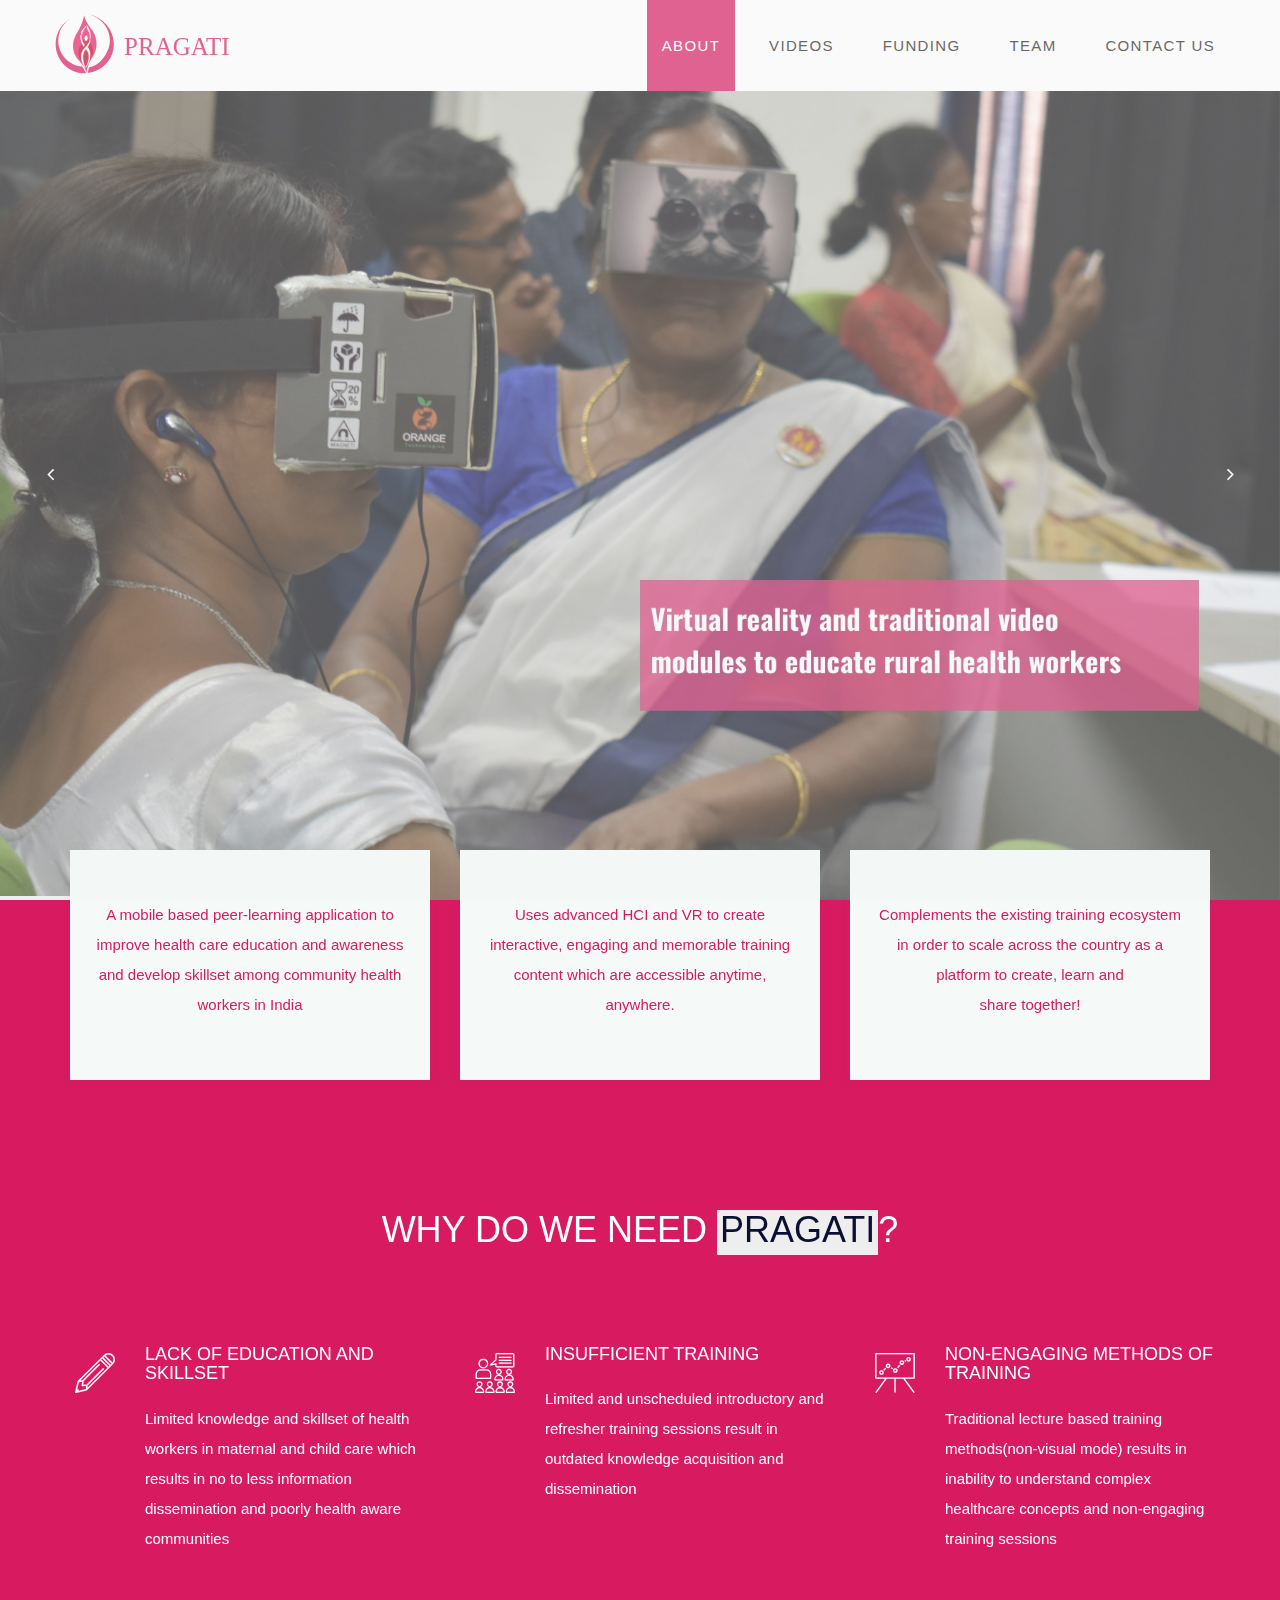
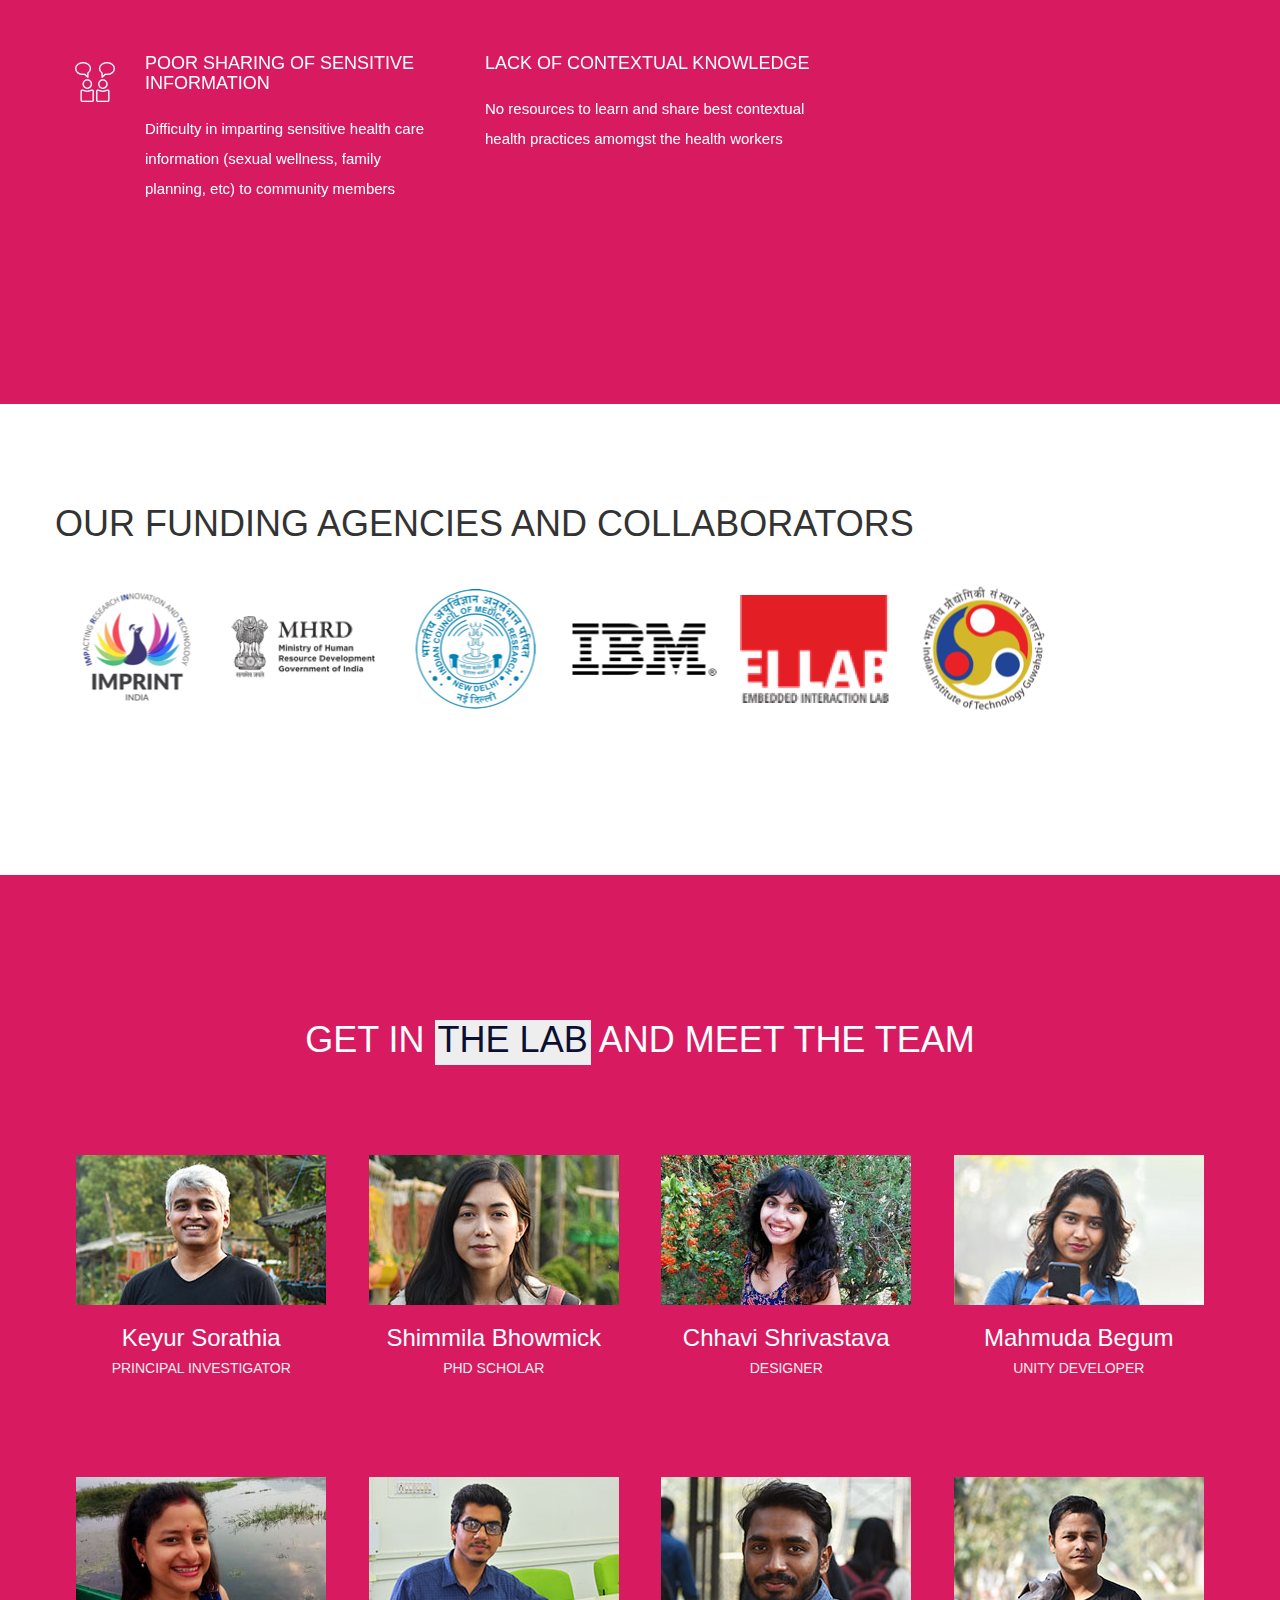
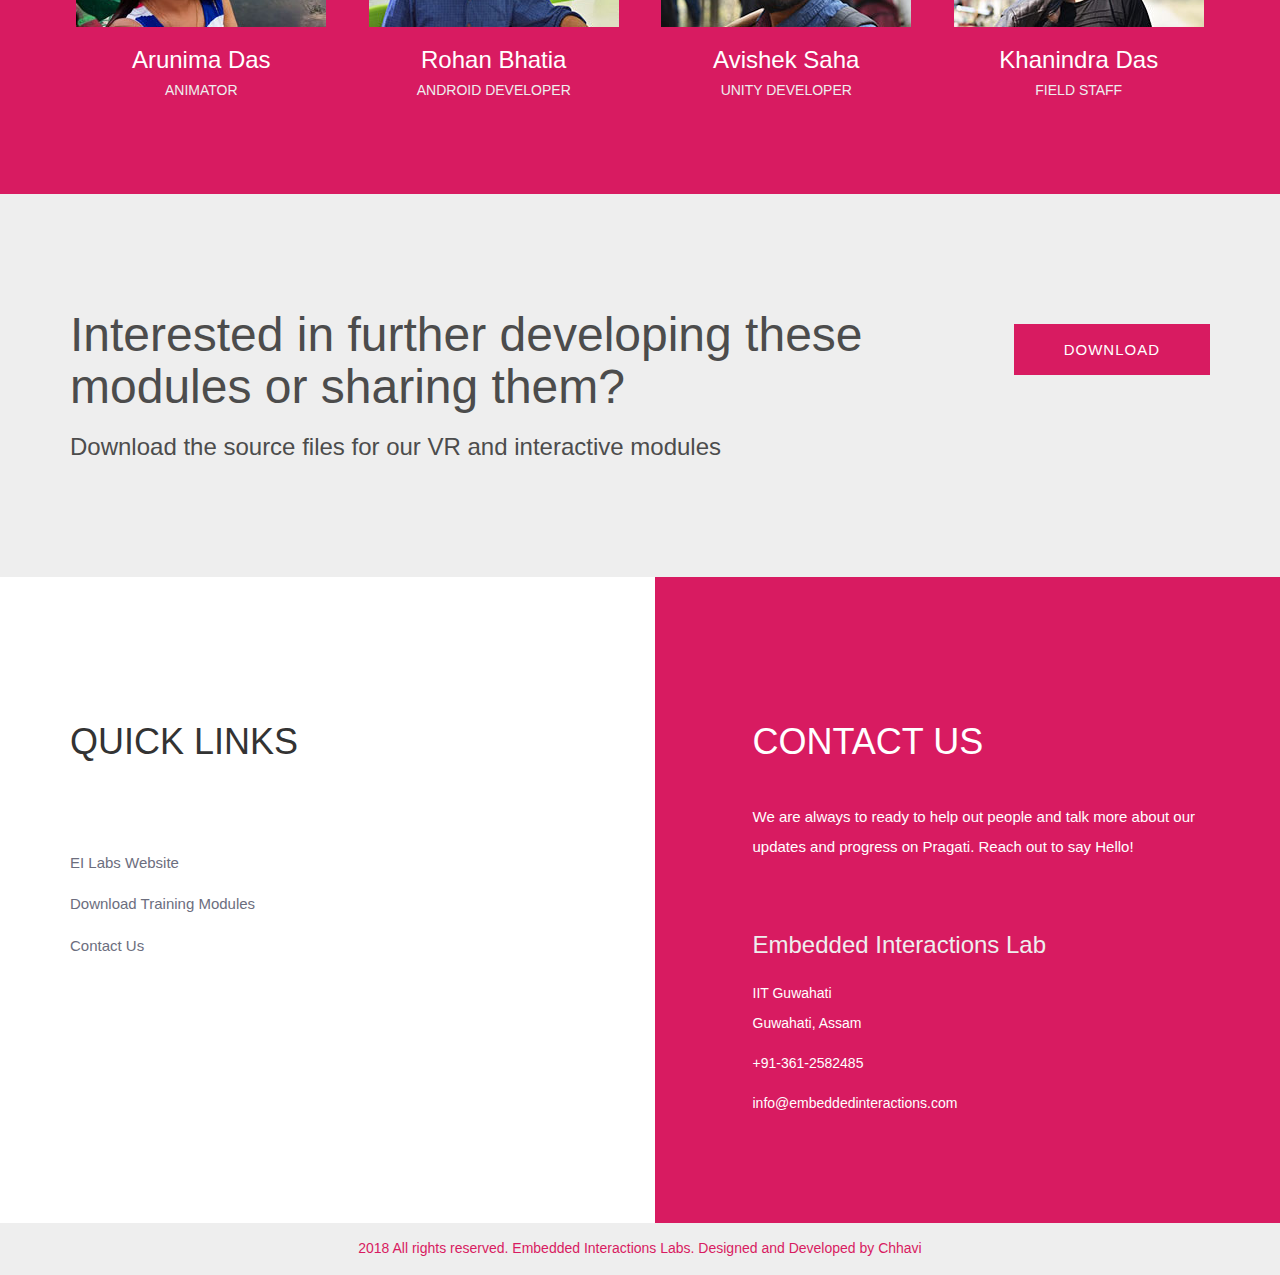
<file: index.html>
<!DOCTYPE html>
<html lang="en">
   <head>
      <title>Pragati - Empowering Community Health Workers</title>
      <meta charset="UTF-8">
      <meta name="description" content="Labs - Design Studio">
      <meta name="keywords" content="lab, onepage, creative, html">
      <meta name="viewport" content="width=device-width, initial-scale=1.0">
      <!-- Favicon -->
      <link rel="icon" href="favicon.ico" type="image/gif" sizes="16x16">
      <!-- Google Fonts -->
      <!-- <link href="https://fonts.googleapis.com/css?family=Oswald:300,400,500,700|Roboto:300,400,700" rel="stylesheet"> -->
      <!-- Stylesheets -->
      <link rel="stylesheet" href="css/bootstrap.min.css"/>
      <link rel="stylesheet" href="css/font-awesome.min.css"/>
      <link rel="stylesheet" href="my-icons-collection/font/flaticon.css"/>
      <link rel="stylesheet" href="css/magnific-popup.css"/>
      <link rel="stylesheet" href="css/owl.carousel.css"/>
      <link rel="stylesheet" href="css/style.css"/>
      <!--[if lt IE 9]>
      <script src="https://oss.maxcdn.com/html5shiv/3.7.2/html5shiv.min.js"></script>
      <script src="https://oss.maxcdn.com/respond/1.4.2/respond.min.js"></script>
      <![endif]-->
   </head>
   <body>
      <!-- Page Preloder -->
      <div id="preloder">
         <div class="loader">
            <img src="img/logo.png" alt="">
            <h2>Loading.....</h2>
         </div>
      </div>
      <!-- Header section -->
      <header class="header-section">
         <div class="logo">
            <img src="img/headerlogo.svg" alt=""><!-- Logo -->
         </div>
         <!-- Navigation -->
         <div class="responsive"><i class="fa fa-bars"></i></div>
         <nav>
            <ul class="menu-list">
               <li class="active"><a href="#about">ABOUT</a></li>
               <li><a href="videos.html">VIDEOS</a></li>
               <li><a href="#funding">FUNDING</a></li>
               <li><a href="#team">TEAM</a></li>
               <li><a href="#contact">CONTACT US</a></li>
            </ul>
         </nav>
      </header>
      <!-- Header section end -->
      <!-- Intro Section -->
      <div class="hero-section">
         <div class="hero-content">
            <div class="hero-center">
               <!-- <img src="img/big-logo.png" alt="">
                  <p>Get your freebie template now!</p> -->
            </div>
         </div>
         <!-- slider -->
         <div id="hero-slider" class="owl-carousel">
            <div class="item  hero-item img-responsive" data-bg="img/cover1.jpg"></div>
            <div class="item  hero-item img-responsive" data-bg="img/cover2.jpg"></div>
            <div class="item  hero-item img-responsive" data-bg="img/cover3.jpg"></div>
         </div>
      </div>
      <!-- Intro Section -->
      <!-- About section -->
      <section id="about">
         <div class="about-section">
            <div class=""></div>
            <!-- card section -->
            <div class="card-section">
               <div class="container">
                  <div class="row">
                     <!-- single card -->
                     <div class="col-md-4 col-sm-6">
                        <div class="lab-card">
                           <!-- <div class="icon">
                              <i class="flaticon-023-flask"></i>
                              </div> -->
                           <!-- <h2>ANYTIME, ANYWHERE</h2> -->
                           <p>A mobile based peer-learning application to improve health care education and awareness and develop skillset among  community health workers in India</p>
                        </div>
                     </div>
                     <!-- single card -->
                     <div class="col-md-4 col-sm-6">
                        <div class="lab-card">
                           <!-- <h2>Projects online</h2> -->
                           <p>Uses advanced HCI and VR to create interactive, engaging and memorable training content which are accessible anytime, anywhere.  </p>
                        </div>
                     </div>
                     <!-- single card -->
                     <div class="col-md-4 col-sm-12">
                        <div class="lab-card">
                           <!-- <div class="icon">
                              <i class="flaticon-037-idea"></i>
                              </div>
                              <h2>SMART MARKETING</h2> -->
                           <p>Complements the existing training ecosystem in order to scale across the country as a 
                              <br>platform to create, learn and <br> share together!
                           </p>
                        </div>
                     </div>
                     <br>
                     <br>
                     <br>
                     <br>
                     <br>
                     <br>
                     <br>
                     <br>
                     <br>
                     <br>
                     <br>
                     <br>
                     <br>
                     <div class="section-title light">
                        <h2>Why do we need <span>Pragati</span>?</h2>
                     </div>
                     <div class="row">
                        <!-- single service -->
                        <div class="col-md-4 col-sm-6">
                           <div class="service">
                              <div class="icon">
                                 <div class="flaticon-draw"></div>
                              </div>
                              <div class="service-text">
                                 <h2>Lack of education and skillset </h2>
                                 <p>Limited knowledge and skillset of health workers in maternal and child care which results in no to less information dissemination and poorly health aware communities </p>
                              </div>
                           </div>
                        </div>
                        <!-- single service -->
                        <div class="col-md-4 col-sm-6">
                           <div class="service">
                              <div class="icon">
                                 <div class="flaticon-coaching"></div>
                              </div>
                              <div class="service-text">
                                 <h2>Insufficient Training</h2>
                                 <p>Limited and unscheduled introductory and refresher training sessions result in outdated knowledge acquisition and dissemination</p>
                              </div>
                           </div>
                        </div>
                        <!-- single service -->
                        <div class="col-md-4 col-sm-6">
                           <div class="service">
                              <div class="icon">
                                 <div class="flaticon-presentation"></div>
                              </div>
                              <div class="service-text">
                                 <h2>Non-engaging methods of training</h2>
                                 <p>Traditional lecture based training methods(non-visual mode) results in inability to understand complex healthcare concepts and non-engaging training sessions</p>
                              </div>
                           </div>
                        </div>
                     </div>
                     <div class="row">
                        <!-- single service -->
                        <div class="col-md-4 col-sm-6">
                           <div class="service">
                              <div class="icon">
                                 <div class="flaticon-chat"></div>
                              </div>
                              <div class="service-text">
                                 <h2>Poor Sharing of Sensitive Information</h2>
                                 <p>Difficulty in imparting sensitive health care information (sexual wellness, family planning, etc) to community members</p>
                              </div>
                           </div>
                        </div>
                        <!-- single service -->
                        <div class="col-md-4 col-sm-6">
                           <div class="service">
                              <div class="icon">
                                 <div class="flaticon-discuss-issue"></div>
                              </div>
                              <div class="service-text">
                                 <h2>Lack of Contextual Knowledge</h2>
                                 <p>No resources to learn and share best contextual health practices amomgst the health workers</p>
                              </div>
                           </div>
                        </div>
                     </div>
                  </div>
               </div>
            </div>
         </div>
      </section>
      <!-- card section end-->
      <!-- Funding Agency -->
      <section id="funding">
         <div class="container">
            <div class="row">
               <br>
               <br>
               <br>
               <br>
               <br>
               <h2>OUR FUNDING AGENCIES AND COLLABORATORS</h2>
               <div class="float-left brand">
                  <span class="logo"><img class="logo" src="img/logo/imprint.jpg" alt=""></span>
                  <span class="logo"><img class="logo" src="img/logo/mhrd.jpg" alt=""></span>
                  <img class="logo" src="img/logo/icmr.jpg" alt="Imprint">
                  <img class="logo" src="img/logo/ibm.jpg" alt="Imprint">
                  <img class="logo" src="img/logo/eilabs.jpg" alt="Imprint">
                  <img class="logo" src="img/logo/iitg.jpg" alt="Imprint">
               </div>
               <br>
               <br>
               <br>
               <br>                 
            </div>
         </div>
      </section>
      <!-- Funding Agency End -->
      <!-- Team Section -->
      <section id="team">
         <div class="team-section spad">
            <div class=""></div>
            <div class="container">
               <div class="section-title">
                  <h2>Get in <span>the Lab</span> and  meet the team</h2>
               </div>
               <div class="row">
                  <!-- single member -->
                  <div class="col-sm-3">
                     <div class="member">
                        <img src="img/people/Keyur_Sorathia.jpg" alt="">
                        <h2>Keyur Sorathia</h2>
                        <h3>Principal Investigator</h3>
                     </div>
                  </div>
                  <!-- single member -->
                  <div class="col-sm-3">
                     <div class="member">
                        <img src="img/people/shimmila.jpg" alt="">
                        <h2>Shimmila Bhowmick</h2>
                        <h3>PhD Scholar</h3>
                     </div>
                  </div>
                  <!-- single member -->
                  <div class="col-sm-3">
                     <div class="member">
                        <img src="img/people/Chhavi.jpg" alt="">
                        <h2>Chhavi Shrivastava</h2>
                        <h3>Designer</h3>
                     </div>
                  </div>
                  <!-- single member -->
                  <div class="col-sm-3">
                     <div class="member">
                        <img src="img/people/Mahmuda.jpg" alt="">
                        <h2>Mahmuda Begum</h2>
                        <h3>Unity Developer</h3>
                     </div>
                  </div>
               </div>
               <br>
               <br>
               <br>
               <br>
               <br>
               <div class="row">
                  <!-- single member -->
                  <div class="col-sm-3">
                     <div class="member">
                        <img src="img/people/Arunima.jpg" alt="">
                        <h2>Arunima Das</h2>
                        <h3>Animator</h3>
                     </div>
                  </div>
                  <!-- single member -->
                  <div class="col-sm-3">
                     <div class="member">
                        <img src="img/people/Rohan.jpg" alt="">
                        <h2>Rohan Bhatia</h2>
                        <h3>Android Developer</h3>
                     </div>
                  </div>
                  <!-- single member -->
                  <div class="col-sm-3">
                     <div class="member">
                        <img src="img/people/Avishek.jpg" alt="">
                        <h2>Avishek Saha</h2>
                        <h3>Unity Developer</h3>
                     </div>
                  </div>
                  <!-- single member -->
                  <div class="col-sm-3">
                     <div class="member">
                        <img src="img/people/Khanindra.jpg" alt="">
                        <h2>Khanindra Das</h2>
                        <h3>Field Staff</h3>
                     </div>
                  </div>
               </div>
            </div>
         </div>
      </section>
      <!-- Team Section end-->
      <!-- Promotion section -->
      <section id="resources">
         <div class="promotion-section">
            <div class="container">
               <div class="row">
                  <div class="col-md-9">
                     <h2>Interested in further developing these modules or sharing them?</h2>
                     <p>Download the source files for our VR and interactive modules</p>
                  </div>
                  <div class="col-md-3">
                     <div class="promo-btn-area">
                        <a href="" class="site-btn">Download</a>
                     </div>
                  </div>
               </div>
            </div>
         </div>
      </section>
      <!-- Promotion section end-->
      <!-- Contact section -->
      <section id="contact">
         <div class="contact-section spad fix">
            <div class="container">
               <div class="row">
                  <!-- contact info -->
                  <div class="col-md-5 col-md-offset-1 contact-info col-push">
                     <div class="section-title left">
                        <h2>Contact us</h2>
                     </div>
                     <p>We are always to ready to help out people and talk more about our updates and progress on Pragati. Reach out to say Hello! </p>
                     <h3 class="mt60">Embedded Interactions Lab</h3>
                     <p class="con-item">IIT Guwahati<br> Guwahati, Assam</p>
                     <p class="con-item">+91-361-2582485</p>
                     <p class="con-item">info@embeddedinteractions.com</p>
                  </div>
                  <!-- Quick Links -->
                  <div class="col-md-6 col-pull">
                     <div class="row">
                        <div class="col-sm-6">
                           <div class="section-title left">
                              <span class="quick-links">
                                 <h2>Quick Links</h2>
                              </span>
                           </div>
                           <div class="widget-item">
                              <ul>
                                 <li><a target="_blank" href="http://embeddedinteractions.com/">EI Labs Website</a></li>
                                 <li><a href="videos.html">Download Training Modules</a></li>
                                 <li><a href="#">Contact Us</a></li>
                              </ul>
                           </div>
                        </div>
                     </div>
                  </div>
               </div>
            </div>
         </div>
      </section>
      <!-- Contact section end-->
      <!-- Footer section -->
      <footer class="footer-section">
         <h2>2018 All rights reserved. Embedded Interactions Labs. Designed and Developed by <a href="http://www.chhavishrivastava.com" target="_blank">Chhavi</a></h2>
      </footer>
      <!-- Footer section end -->
      <!--====== Javascripts & Jquery ======-->
      <script src="js/jquery-2.1.4.min.js"></script>
      <script src="js/bootstrap.min.js"></script>
      <script src="js/magnific-popup.min.js"></script>
      <script src="js/owl.carousel.min.js"></script>
      <script src="js/circle-progress.min.js"></script>
      <script src="js/main.js"></script>
   </body>
</html>
</file>
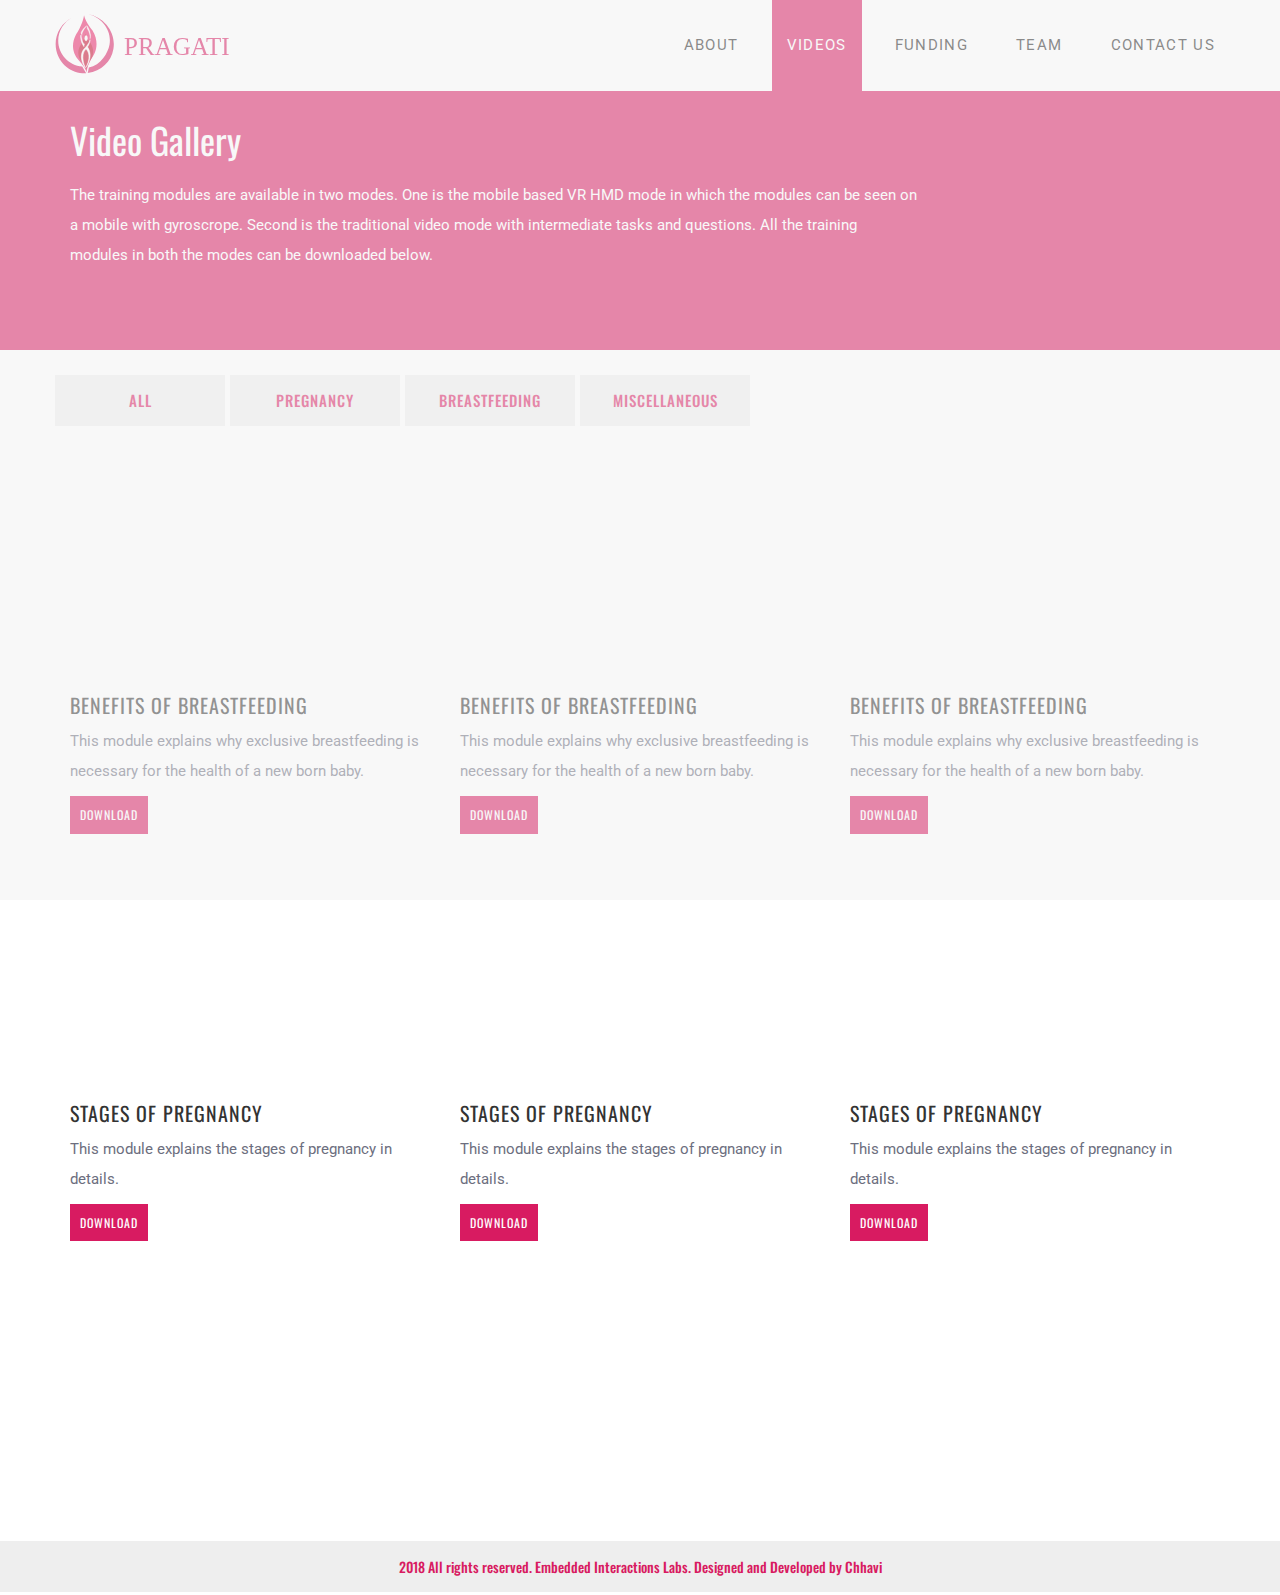
<file: videos.html>
<!DOCTYPE html>
<html lang="en">
   <head>
      <title>Pragati - Empowering Community Health Workers</title>
      <meta charset="UTF-8">
      <meta name="description" content="Labs - Design Studio">
      <meta name="keywords" content="lab, onepage, creative, html">
      <meta name="viewport" content="width=device-width, initial-scale=1.0">
      <!-- Favicon -->
      <link rel="icon" href="favicon.ico" type="image/gif" sizes="16x16">
      <!-- Google Fonts -->
      <link href="https://fonts.googleapis.com/css?family=Oswald:300,400,500,700|Roboto:300,400,700" rel="stylesheet">
      <!-- Stylesheets -->
      <link rel="stylesheet" href="css/bootstrap.min.css"/>
      <link rel="stylesheet" href="css/font-awesome.min.css"/>
      <link rel="stylesheet" href="css/flaticon.css"/>
      <link rel="stylesheet" href="css/owl.carousel.css"/>
      <link rel="stylesheet" href="css/style.css"/>
      <!--[if lt IE 9]>
      <script src="https://oss.maxcdn.com/html5shiv/3.7.2/html5shiv.min.js"></script>
      <script src="https://oss.maxcdn.com/respond/1.4.2/respond.min.js"></script>
      <![endif]-->
   </head>
   <body>
      <!-- Page Preloder -->
      <div id="preloder">
         <div class="loader">
            <img src="img/logo.png" alt="">
            <h2>Loading.....</h2>
         </div>
      </div>
      <!-- Header section -->
      <header class="header-section">
         <div class="logo">
            <a href="index.html"><img src="img/headerlogo.svg" alt=""></a>
         </div>
         <!-- Navigation -->
         <div class="responsive"><i class="fa fa-bars"></i></div>
         <nav>
            <ul class="menu-list">
               <li><a href="index.html">ABOUT</a></li>
               <li class="active"><a href="#">VIDEOS</a></li>
               <li><a href="index.html#funding">FUNDING</a></li>
               <li><a href="index.html#team">TEAM</a></li>
               <li><a href="index.html#contact">CONTACT US</a></li>
            </ul>
         </nav>
      </header>
      <!-- Header section end -->
      <!-- Page header -->
      <div class="page-top-section">
         <div class="container">
            <div class="page-info video-intro">
               <h2>Video Gallery</h2>
               <br><br>
               The training modules are available in two modes. One is the mobile based
               VR HMD mode in which the modules can be seen on <br>a mobile with gyroscrope. 
               Second is the traditional video mode with intermediate tasks and questions.
               All the training <br> modules in both the modes can be downloaded below. 
               <br>
               <br>
               <br>
            </div>
         </div>
      </div>
      <!-- Page header end-->
      <!-- page section -->
      <div class="page-section">
         <div class="container">
            <!-- Tabs -->
            <div class="row portfolio-cat">
               <div class ="controls">
                  <button type="button" class="control site-btn btn-3" data-filter="all">All</button>
                  <button type="button" class="control site-btn btn-3" data-filter=".pregnancy">Pregnancy</button>
                  <button type="button" class="control site-btn btn-3" data-filter=".breastfeeding">Breastfeeding</button>
                  <button type="button" class="control site-btn btn-3" data-filter=".misc">Miscellaneous</button>
               </div>
            </div>
            <!-- Videos -->
            <div class="portfolio">
               <div class="row">
                  <div class="mix breastfeeding col-lg-4 portfolio-item">
                     <iframe width="352" height="198" src="https://www.youtube.com/embed/5hiI8DlLEi0" frameborder="0" allow="autoplay; encrypted-media" allowfullscreen></iframe>
                     <div class="post-content">
                        <h2 class="post-title">Benefits of Breastfeeding</h2>
                        <p> This module explains why exclusive breastfeeding is necessary for the health of a new born baby. </p>
                        <button class="site-btn btn-2">Download</button>
                     </div>
                  </div>
                  <div class="mix breastfeeding col-lg-4 portfolio-item">
                     <iframe width="352" height="198" src="https://www.youtube.com/embed/vylgjbpcHpk" frameborder="0" allow="autoplay; encrypted-media" allowfullscreen></iframe>
                     <div class="post-content">
                        <h2 class="post-title">Benefits of Breastfeeding</h2>
                        <p> This module explains why exclusive breastfeeding is necessary for the health of a new born baby. </p>
                        <button class="site-btn btn-2">Download</button>
                     </div>
                  </div>
                  <div class="mix breastfeeding col-lg-4 portfolio-item" >
                     <iframe width="352" height="198" src="https://www.youtube.com/embed/2-N3yxeIKN8" frameborder="0" allow="autoplay; encrypted-media" allowfullscreen></iframe>
                     <div class="post-content">
                        <h2 class="post-title">Benefits of Breastfeeding</h2>
                        <p> This module explains why exclusive breastfeeding is necessary for the health of a new born baby. </p>
                        <button class="site-btn btn-2">Download</button>
                     </div>
                  </div>
               </div>
               <div class="row">
                  <div class="mix pregnancy col-lg-4 portfolio-item">
                     <iframe width="352" height="198" src="https://www.youtube.com/embed/lCG_NPMIBB8" frameborder="0" allow="autoplay; encrypted-media" allowfullscreen></iframe>
                     <div class="post-content">
                        <h2 class="post-title">Stages of Pregnancy</h2>
                        <p> This module explains the stages of pregnancy in details. </p>
                        <button class="site-btn btn-2">Download</button>
                     </div>
                  </div>
                  <div class="mix pregnancy col-lg-4 portfolio-item">
                     <iframe width="352" height="198" src="https://www.youtube.com/embed/vFzYaf-rbsw" frameborder="0" allow="autoplay; encrypted-media" allowfullscreen></iframe>
                     <div class="post-content">
                        <h2 class="post-title">Stages of Pregnancy</h2>
                        <p> This module explains the stages of pregnancy in details.  </p>
                        <button class="site-btn btn-2">Download</button>
                     </div>
                  </div>
                  <div class="mix misc col-lg-4 portfolio-item">
                     <iframe width="352" height="198" src="https://www.youtube.com/embed/b2xxP1nNixY" frameborder="0" allow="autoplay; encrypted-media" allowfullscreen></iframe>
                     <div class="post-content">
                        <h2 class="post-title">Stages of Pregnancy</h2>
                        <p> This module explains the stages of pregnancy in details. </p>
                        <button class="site-btn btn-2">Download</button>
                     </div>
                  </div>
               </div>
            </div>
            <!-- Pagination -->
            <!-- <div class="row">
               <div class="page-pagination">
               	<a class="active" href="">01.</a>
               	<a href="">02.</a>
               	<a href="">03.</a>
               </div>
               </div> -->
         </div>
      </div>
      <!-- page section end-->		
      <br>
      <br>
      <br>
      <br>
      <br>
      <br>
      <br>
      <br>
      <br>
      <br>
      <br>
      <br>		
      <!-- Footer section -->
      <footer class="footer-section">
         <h2>2018 All rights reserved. Embedded Interactions Labs. Designed and Developed by <a href="http://www.chhavishrivastava.com" target="_blank">Chhavi</a></h2>
      </footer>
      <!-- Footer section end -->
      <!--====== Javascripts & Jquery ======-->
      <script src="mixitup/dist/mixitup.min.js"></script>
      <script>
         var containerEl = document.querySelector('.portfolio');
         var mixer = mixitup(containerEl);
      </script>
      <script src="js/jquery-2.1.4.min.js"></script>
      <script src="js/bootstrap.min.js"></script>
      <script src="js/magnific-popup.min.js"></script>
      <script src="js/owl.carousel.min.js"></script>
      <script src="js/circle-progress.min.js"></script>
      <script src="js/main.js"></script>
   </body>
</html>
</file>
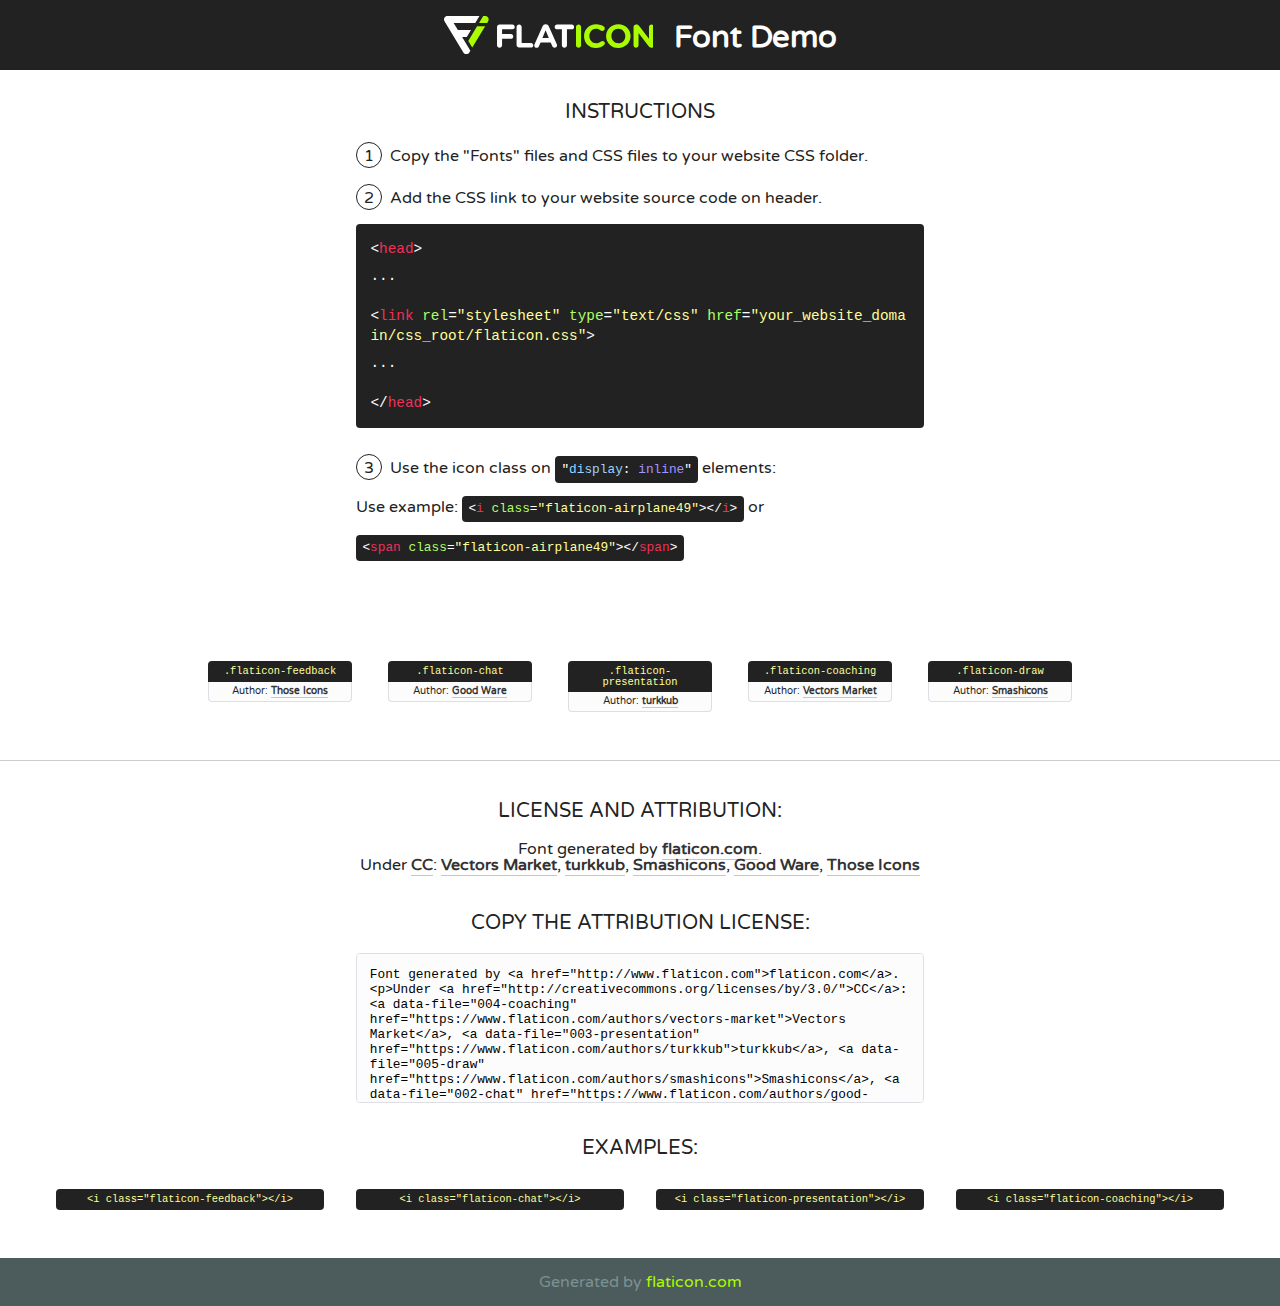
<file: css/flaticon.html>
<!DOCTYPE html>
<!--
  Flaticon icon font: Flaticon
  Creation date: 25/04/2018 14:49
-->
<html>
<!DOCTYPE html>
<html>

<head>
    <title>Flaticon WebFont</title>
    <link href="http://fonts.googleapis.com/css?family=Varela+Round" rel="stylesheet" type="text/css" />
    <link rel="stylesheet" type="text/css" href="flaticon.css">
    <meta charset="UTF-8">
    <style>
    html, body, div, span, applet, object, iframe,
    h1, h2, h3, h4, h5, h6, p, blockquote, pre,
    a, abbr, acronym, address, big, cite, code,
    del, dfn, em, img, ins, kbd, q, s, samp,
    small, strike, strong, sub, sup, tt, var,
    b, u, i, center,
    dl, dt, dd, ol, ul, li,
    fieldset, form, label, legend,
    table, caption, tbody, tfoot, thead, tr, th, td,
    article, aside, canvas, details, embed, 
    figure, figcaption, footer, header, hgroup, 
    menu, nav, output, ruby, section, summary,
    time, mark, audio, video {
        margin: 0;
        padding: 0;
        border: 0;
        font-size: 100%;
        font: inherit;
        vertical-align: baseline;
    }
    /* HTML5 display-role reset for older browsers */
    article, aside, details, figcaption, figure, 
    footer, header, hgroup, menu, nav, section {
        display: block;
    }
    body {
        line-height: 1;
    }
    ol, ul {
        list-style: none;
    }
    blockquote, q {
        quotes: none;
    }
    blockquote:before, blockquote:after,
    q:before, q:after {
        content: '';
        content: none;
    }
    table {
        border-collapse: collapse;
        border-spacing: 0;
    }
    body {
        font-family: 'Varela Round', Helvetica, Arial, sans-serif;
        font-size: 16px;
        color: #222;
    }
    a {
        color: #333;
        border-bottom: 1px solid #a9fd00;
        font-weight: bold;
        text-decoration: none;
    }
    * {
        -moz-box-sizing: border-box;
        -webkit-box-sizing: border-box;
        box-sizing: border-box;
        margin: 0;
        padding: 0;
    }
    [class^="flaticon-"]:before, [class*=" flaticon-"]:before, [class^="flaticon-"]:after, [class*=" flaticon-"]:after {
        font-family: Flaticon;
        font-size: 30px;
        font-style: normal;
        margin-left: 20px;
        color: #333;
    }
    .wrapper {
        max-width: 600px;
        margin: auto;
        padding: 0 1em;
    }
    .title {
        font-size: 1.25em;
        text-align: center;
        margin-bottom: 1em;
        text-transform: uppercase;
    }
    header {
        text-align: center;
        background-color: #222;
        color: #fff;
        padding: 1em;
    }
    header .logo {
        width: 210px;
        height: 38px;
        display: inline-block;
        vertical-align: middle;
        margin-right: 1em;
        border: none;
    }
    header strong {
        font-size: 1.95em;
        font-weight: bold;
        vertical-align: middle;
        margin-top: 5px;
        display: inline-block;
    }
    .demo {
        margin: 2em auto;
        line-height: 1.25em;
    }
    .demo ul li {
        margin-bottom: 1em;
    }
    .demo ul li .num {
        color: #222;
        border-radius: 20px;
        display: inline-block;
        width: 26px;
        padding: 3px;
        height: 26px;
        text-align: center;
        margin-right: 0.5em;
        border: 1px solid #222;
    }
    .demo ul li code {
        background-color: #222;
        border-radius: 4px;
        padding: 0.25em 0.5em;
        display: inline-block;
        color: #fff;
        font-family: Consolas,Monaco,Lucida Console,Liberation Mono,DejaVu Sans Mono,Bitstream Vera Sans Mono,Courier New, monospace;
        font-weight: lighter;
        margin-top: 1em;
        font-size: 0.8em;
        word-break: break-all;
    }
    .demo ul li code.big {
        padding: 1em;
        font-size: 0.9em;
    }
    .demo ul li code .red {
        color: #EF3159;
    }
    .demo ul li code .green {
        color: #ACFF65;
    }
    .demo ul li code .yellow {
        color: #FFFF99;
    }
    .demo ul li code .blue {
        color: #99D3FF;
    }
    .demo ul li code .purple {
        color: #A295FF;
    }
    .demo ul li code .dots {
        margin-top: 0.5em;
        display: block;
    }
    #glyphs {
        border-bottom: 1px solid #ccc;
        padding: 2em 0;
        text-align: center;
    }
    .glyph {
        display: inline-block;
        width: 9em;
        margin: 1em;
        text-align: center;
        vertical-align: top;
        background: #FFF;
    }
    .glyph .glyph-icon {
        padding: 10px;
        display: block;
        font-family:"Flaticon";
        font-size: 64px;
        line-height: 1;
    }
    .glyph .glyph-icon:before {
        font-size: 64px;
        color: #222;
        margin-left: 0;
    }
    .class-name {
        font-size: 0.65em;
        background-color: #222;
        color: #fff;
        border-radius: 4px 4px 0 0;
        padding: 0.5em;
        color: #FFFF99;
        font-family: Consolas,Monaco,Lucida Console,Liberation Mono,DejaVu Sans Mono,Bitstream Vera Sans Mono,Courier New, monospace;
    }
    .author-name {
        font-size: 0.6em;
        background-color: #fcfcfd;
        border: 1px solid #DEDEE4;
        border-top: 0;
        border-radius: 0 0 4px 4px;
        padding: 0.5em;
    }
    .class-name:last-child {
        font-size: 10px;
        color:#888;
    }
    .class-name:last-child a {
        font-size: 10px;
        color:#555;
    }
    .class-name:last-child a:hover {
        color:#a9fd00;
    }
    .glyph > input {
        display: block;
        width: 100px;
        margin: 5px auto;
        text-align: center;
        font-size: 12px;
        cursor: text;
    }
    .glyph > input.icon-input {
        font-family:"Flaticon";
        font-size: 16px;
        margin-bottom: 10px;
    }
    .attribution .title {
        margin-top: 2em;
    }
    .attribution textarea {
        background-color: #fcfcfd;
        padding: 1em;
        border: none;
        box-shadow: none;
        border: 1px solid #DEDEE4;
        border-radius: 4px;
        resize: none;
        width: 100%;
        height: 150px;
        font-size: 0.8em;
        font-family: Consolas,Monaco,Lucida Console,Liberation Mono,DejaVu Sans Mono,Bitstream Vera Sans Mono,Courier New, monospace;
        -webkit-appearance: none;
    }
    .iconsuse {
        margin: 2em auto;
        text-align: center;
        max-width: 1200px;
    }
    .iconsuse:after {
        content: '';
        display: table;
        clear: both;
    }
    .iconsuse .image {
        float: left;
        width: 25%;
        padding: 0 1em;
    }
    .iconsuse .image p {
        margin-bottom: 1em;
    }
    .iconsuse .image span {
        display: block;
        font-size: 0.65em;
        background-color: #222;
        color: #fff;
        border-radius: 4px;
        padding: 0.5em;
        color: #FFFF99;
        margin-top: 1em;
        font-family: Consolas,Monaco,Lucida Console,Liberation Mono,DejaVu Sans Mono,Bitstream Vera Sans Mono,Courier New, monospace;
    }
    #footer {
        text-align: center;
        background-color: #4C5B5C;
        color: #7c9192;
        padding: 1em;
    }
    #footer a {
        border: none;
        color: #a9fd00;
        font-weight: normal;
    }
    @media (max-width: 960px) {
        .iconsuse .image {
            width: 50%;
        }
    }
    @media (max-width: 560px) {
        .iconsuse .image {
            width: 100%;
        }
    }
    </style>
</head>

<body class="characters-off">

    <header>
        <a href="http://www.flaticon.com" target="_blank" class="logo">
            <svg version="1.1" xmlns="http://www.w3.org/2000/svg" xmlns:xlink="http://www.w3.org/1999/xlink" xmlns:a="http://ns.adobe.com/AdobeSVGViewerExtensions/3.0/" viewBox="0 0 560.875 102.036" enable-background="new 0 0 560.875 102.036" xml:space="preserve">
                <defs>
                </defs>
                <g>
                    <g class="letters">
                        <path fill="#ffffff" d="M141.596,29.675c0-3.777,2.985-6.767,6.764-6.767h34.438c3.426,0,6.15,2.728,6.15,6.15
                        c0,3.43-2.724,6.149-6.15,6.149h-27.674v13.091h23.719c3.429,0,6.151,2.724,6.151,6.15c0,3.43-2.723,6.149-6.151,6.149h-23.719
                        v17.574c0,3.773-2.986,6.761-6.764,6.761c-3.779,0-6.764-2.989-6.764-6.761V29.675z"></path>
                        <path fill="#ffffff" d="M193.844,29.149c0-3.781,2.985-6.767,6.764-6.767c3.776,0,6.763,2.985,6.763,6.767v42.957h25.039
                        c3.426,0,6.149,2.726,6.149,6.153c0,3.425-2.723,6.15-6.149,6.15h-31.802c-3.779,0-6.764-2.986-6.764-6.768V29.149z"></path>
                        <path fill="#ffffff" d="M241.891,75.71l21.438-48.407c1.492-3.341,4.215-5.357,7.906-5.357h0.792
                        c3.686,0,6.323,2.017,7.815,5.357l21.439,48.407c0.436,0.967,0.701,1.845,0.701,2.723c0,3.602-2.809,6.501-6.414,6.501
                        c-3.161,0-5.269-1.845-6.499-4.655l-4.132-9.661h-27.059l-4.301,10.102c-1.144,2.631-3.426,4.214-6.237,4.214
                        c-3.517,0-6.24-2.81-6.24-6.325C241.1,77.64,241.451,76.677,241.891,75.71z M279.932,58.666l-8.521-20.297l-8.526,20.297H279.932
                        z"></path>
                        <path fill="#ffffff" d="M314.864,35.387H301.86c-3.429,0-6.239-2.813-6.239-6.238c0-3.429,2.811-6.24,6.239-6.24h39.533
                        c3.426,0,6.237,2.811,6.237,6.24c0,3.425-2.811,6.238-6.237,6.238h-13.001v42.785c0,3.773-2.99,6.761-6.764,6.761
                        c-3.779,0-6.764-2.989-6.764-6.761V35.387z"></path>
                        <path fill="#A9FD00" d="M352.615,29.149c0-3.781,2.985-6.767,6.767-6.767c3.774,0,6.761,2.985,6.761,6.767v49.024
                        c0,3.773-2.987,6.761-6.761,6.761c-3.781,0-6.767-2.989-6.767-6.761V29.149z"></path>
                        <path fill="#A9FD00" d="M374.132,53.836v-0.179c0-17.481,13.178-31.801,32.065-31.801c9.22,0,15.459,2.458,20.557,6.238
                        c1.402,1.054,2.637,2.985,2.637,5.357c0,3.692-2.985,6.59-6.681,6.59c-1.845,0-3.071-0.702-4.044-1.319
                        c-3.776-2.813-7.729-4.393-12.562-4.393c-10.364,0-17.831,8.611-17.831,19.154v0.173c0,10.542,7.291,19.329,17.831,19.329
                        c5.715,0,9.492-1.756,13.359-4.834c1.049-0.874,2.458-1.491,4.039-1.491c3.429,0,6.325,2.813,6.325,6.236
                        c0,2.106-1.056,3.78-2.282,4.834c-5.539,4.834-12.036,7.733-21.878,7.733C387.572,85.464,374.132,71.493,374.132,53.836z"></path>
                        <path fill="#A9FD00" d="M433.009,53.836v-0.179c0-17.481,13.79-31.801,32.766-31.801c18.981,0,32.592,14.143,32.592,31.628v0.173
                        c0,17.483-13.785,31.807-32.769,31.807C446.625,85.464,433.009,71.32,433.009,53.836z M484.224,53.836v-0.179
                        c0-10.539-7.725-19.326-18.626-19.326c-10.893,0-18.449,8.611-18.449,19.154v0.173c0,10.542,7.73,19.329,18.626,19.329
                        C476.676,72.986,484.224,64.378,484.224,53.836z"></path>
                        <path fill="#A9FD00" d="M506.233,29.321c0-3.774,2.99-6.763,6.767-6.763h1.401c3.252,0,5.183,1.583,7.029,3.953l26.093,34.265
                        V29.059c0-3.692,2.99-6.677,6.681-6.677c3.683,0,6.671,2.985,6.671,6.677v48.934c0,3.78-2.987,6.765-6.764,6.765h-0.436
                        c-3.257,0-5.188-1.581-7.034-3.953l-27.056-35.492v32.944c0,3.687-2.985,6.676-6.678,6.676c-3.683,0-6.673-2.989-6.673-6.676
                        V29.321z"></path>
                    </g>
                    <g class="insignia">
                        <path fill="#ffffff" d="M48.372,56.137h12.517l11.156-18.537H37.186L25.688,18.539h57.825L94.668,0H9.271
                        C5.925,0,2.842,1.801,1.198,4.716c-1.644,2.907-1.593,6.482,0.134,9.343l50.38,83.501c1.678,2.781,4.689,4.476,7.938,4.476
                        c3.246,0,6.257-1.695,7.935-4.476l2.898-4.804L48.372,56.137z"></path>
                        <g class="i">
                            <path fill="#A9FD00" d="M93.575,18.539h0.031v0.004l21.652,0.004l2.705-4.488c1.727-2.861,1.778-6.436,0.133-9.343
                            C116.454,1.801,113.371,0,110.026,0h-5.294L93.575,18.539z"></path>
                            <polygon fill="#A9FD00" points="88.291,27.356 64.725,66.486 75.519,84.404 109.942,27.356"></polygon>
                        </g>
                    </g>
                </g>
            </svg>
        </a>
        <strong>Font Demo</strong>
    </header>


    <section class="demo wrapper">

        <p class="title">Instructions</p>

        <ul>
            <li>
                <span class="num">1</span>Copy the "Fonts" files and CSS files to your website CSS folder.
            </li>
            <li>
                <span class="num">2</span>Add the CSS link to your website source code on header.
                <code class="big">
                    &lt;<span class="red">head</span>&gt;
                    <br/><span class="dots">...</span>
                    <br/>&lt;<span class="red">link</span> <span class="green">rel</span>=<span class="yellow">"stylesheet"</span> <span class="green">type</span>=<span class="yellow">"text/css"</span> <span class="green">href</span>=<span class="yellow">"your_website_domain/css_root/flaticon.css"</span>&gt;
                    <br/><span class="dots">...</span>
                    <br/>&lt;/<span class="red">head</span>&gt;
                </code>
            </li>

            <li>
                <p>
                    <span class="num">3</span>Use the icon class on <code>"<span class="blue">display</span>:<span class="purple"> inline</span>"</code> elements:
                    <br />
                    Use example: <code>&lt;<span class="red">i</span> <span class="green">class</span>=<span class="yellow">&quot;flaticon-airplane49&quot;</span>&gt;&lt;/<span class="red">i</span>&gt;</code> or <code>&lt;<span class="red">span</span> <span class="green">class</span>=<span class="yellow">&quot;flaticon-airplane49&quot;</span>&gt;&lt;/<span class="red">span</span>&gt;</code>
            </li>
        </ul>

    </section>




   <section id="glyphs">          
    
      
        <div class="glyph"><div class="glyph-icon flaticon-feedback"></div>
            <div class="class-name">.flaticon-feedback</div>
            <div class="author-name">Author: <a data-file="001-feedback" href="https://www.flaticon.com/authors/those-icons">Those Icons</a> </div> 
        </div>        
        
        <div class="glyph"><div class="glyph-icon flaticon-chat"></div>
            <div class="class-name">.flaticon-chat</div>
            <div class="author-name">Author: <a data-file="002-chat" href="https://www.flaticon.com/authors/good-ware">Good Ware</a> </div> 
        </div>        
        
        <div class="glyph"><div class="glyph-icon flaticon-presentation"></div>
            <div class="class-name">.flaticon-presentation</div>
            <div class="author-name">Author: <a data-file="003-presentation" href="https://www.flaticon.com/authors/turkkub">turkkub</a> </div> 
        </div>        
        
        <div class="glyph"><div class="glyph-icon flaticon-coaching"></div>
            <div class="class-name">.flaticon-coaching</div>
            <div class="author-name">Author: <a data-file="004-coaching" href="https://www.flaticon.com/authors/vectors-market">Vectors Market</a> </div> 
        </div>        
        
        <div class="glyph"><div class="glyph-icon flaticon-draw"></div>
            <div class="class-name">.flaticon-draw</div>
            <div class="author-name">Author: <a data-file="005-draw" href="https://www.flaticon.com/authors/smashicons">Smashicons</a> </div> 
        </div>        
        

    </section>



    <section class="attribution wrapper"   style="text-align:center;">

      <div class="title">License and attribution:</div><div class="attrDiv">Font generated by <a href="http://www.flaticon.com">flaticon.com</a>. <div><p>Under <a href="http://creativecommons.org/licenses/by/3.0/">CC</a>: <a data-file="004-coaching" href="https://www.flaticon.com/authors/vectors-market">Vectors Market</a>, <a data-file="003-presentation" href="https://www.flaticon.com/authors/turkkub">turkkub</a>, <a data-file="005-draw" href="https://www.flaticon.com/authors/smashicons">Smashicons</a>, <a data-file="002-chat" href="https://www.flaticon.com/authors/good-ware">Good Ware</a>, <a data-file="001-feedback" href="https://www.flaticon.com/authors/those-icons">Those Icons</a></p>  </div>
      </div>
      <div class="title">Copy the Attribution License:</div>

    <textarea onclick="this.focus();this.select();">Font generated by &lt;a href=&quot;http://www.flaticon.com&quot;&gt;flaticon.com&lt;/a&gt;. <p>Under <a href="http://creativecommons.org/licenses/by/3.0/">CC</a>: <a data-file="004-coaching" href="https://www.flaticon.com/authors/vectors-market">Vectors Market</a>, <a data-file="003-presentation" href="https://www.flaticon.com/authors/turkkub">turkkub</a>, <a data-file="005-draw" href="https://www.flaticon.com/authors/smashicons">Smashicons</a>, <a data-file="002-chat" href="https://www.flaticon.com/authors/good-ware">Good Ware</a>, <a data-file="001-feedback" href="https://www.flaticon.com/authors/those-icons">Those Icons</a></p>  
     </textarea>

    </section>

    <section class="iconsuse">

          <div class="title">Examples:</div>            
             
            <div class="image">
                <p>
                    <i class="glyph-icon flaticon-feedback"></i> 
                    <span>&lt;i class=&quot;flaticon-feedback&quot;&gt;&lt;/i&gt;</span>
                </p>
            </div>
            
            <div class="image">
                <p>
                    <i class="glyph-icon flaticon-chat"></i> 
                    <span>&lt;i class=&quot;flaticon-chat&quot;&gt;&lt;/i&gt;</span>
                </p>
            </div>
            
            <div class="image">
                <p>
                    <i class="glyph-icon flaticon-presentation"></i> 
                    <span>&lt;i class=&quot;flaticon-presentation&quot;&gt;&lt;/i&gt;</span>
                </p>
            </div>
            
            <div class="image">
                <p>
                    <i class="glyph-icon flaticon-coaching"></i> 
                    <span>&lt;i class=&quot;flaticon-coaching&quot;&gt;&lt;/i&gt;</span>
                </p>
            </div>
                       
        </div>
                            
    </section>

<div id="footer">
    <div>Generated by <a href="http://www.flaticon.com">flaticon.com</a>
    </div>
</div>



</body>
</html>
</file>
<file: my-icons-collection/font/flaticon.css>
/*
  	Flaticon icon font: Flaticon
  	Creation date: 25/04/2018 14:49
  	*/

@font-face {
  font-family: "Flaticon";
  src: url("./Flaticon.eot");
  src: url("./Flaticon.eot?#iefix") format("embedded-opentype"),
       url("./Flaticon.woff") format("woff"),
       url("./Flaticon.ttf") format("truetype"),
       url("./Flaticon.svg#Flaticon") format("svg");
  font-weight: normal;
  font-style: normal;
}

@media screen and (-webkit-min-device-pixel-ratio:0) {
  @font-face {
    font-family: "Flaticon";
    src: url("./Flaticon.svg#Flaticon") format("svg");
  }
}

[class^="flaticon-"]:before, [class*=" flaticon-"]:before,
[class^="flaticon-"]:after, [class*=" flaticon-"]:after {   
  font-family: Flaticon;
        font-size: 40px;
font-style: normal;
margin-left: 20px;
}

.flaticon-feedback:before { content: "\f100"; }
.flaticon-chat:before { content: "\f101"; }
.flaticon-presentation:before { content: "\f102"; }
.flaticon-coaching:before { content: "\f103"; }
.flaticon-draw:before { content: "\f104"; }
</file>
<file: css/style.css>
/* =================================
------------------------------------
	Labs - Design Studio
	Version: 1.0
 ------------------------------------ 
 ====================================*/


/*----------------------------------------*/
/*  1.  Theme default CSS
/*----------------------------------------*/
html,
body {
	height: 100%;
	font-family: "Roboto", sans-serif;
}

img {
	max-width: 100%;
}

h1,
h2,
h3,
h4,
h5,
h6 {
	font-family: "Oswald", sans-serif;
	padding: 0;
	margin: 0;
}

h2 {
	font-size: 36px;
}

p {
	font-size: 15px;
	color: #6c6e7e;
	line-height: 30px;
	font-family: "Roboto", sans-serif;
}

a:hover,
a:focus {
	text-decoration: none;
	outline: none;
	color: #0b1033;
}

li,
ul {
	margin: 0;
	padding: 0;
}

/*------------------------
	Portfolio
--------------------------*/

.portfolio{
	margin-top: 20px;
}

.portfolio .mix{
    /*display:none;*/
}

.portfolio-item{
	padding-bottom: 60px;
	padding-top: 5px;
	
}
.portfolio-cat{
	padding-top: 20px;
	padding-bottom: 40px;
	
}

.logos{
	padding-right: 50px;
}

.video-intro{
	font-size: 15px;
	color: #fff;
	line-height: 30px;
	font-family: "Roboto", sans-serif;
	font-weight: 400;
	padding-bottom: 20px;
}


/*------------------------
	Helper css
--------------------------*/
.fix {
	overflow: hidden;
}

.pt100 {
	padding-top: 100px;
}

.pb100 {
	padding-bottom: 100px;
}

.mt100 {
	margin-top: 100px;
}

.mb100 {
	margin-bottom: 100px;
}

.mt60 {
	margin-top: 70px;
}

.mr20 {
	margin-right: 20px;
}

.mb0 {
	margin-bottom: 0 !important;
}

.col-push {
	left: 50%;
}

.col-pull {
	right: 50%;
}

.nopad {
	padding-left: 0;
	padding-right: 0;
}

.spad {
	padding-top: 95px;
	padding-bottom: 95px;
}

.section-title {
	text-align: center;
	margin-bottom: 90px;
	padding-top: 50px;
	position: relative;
}

.section-title h2 {
	text-transform: uppercase;
	color: #fff;
	font-weight: 400;
}

.section-title h2 span {
	background: #eee;
	padding: 0 3px 5px;
	display: inline-block;
	color: #0b1033;
}

/*.section-title:after {
	content: "";
	position: absolute;
	left: 50%;
	top: 0;
	width: 5px;
	height: 30px;
	margin-left: -2.5px;
	background: #4c4c4c;
}
*/
.section-title.left {
	text-align: left;
}

.section-title.left:after {
	left: 0;
	margin-left: 0;
}

.section-title.dark h2 {
	color: #0b1033;
}

/*------------------------
	Common elements
--------------------------*/

.site-btn {
	font-family: "Oswald", sans-serif;
	font-size: 15px;
	color: #fff;
	display: inline-block;
	text-transform: uppercase;
	background: #D81B61;
	padding: 15px 50px;
	font-weight: 500;
	letter-spacing: 1px;
	
	text-align: center;
	border: none;
}

.site-btn.btn-2 {
	font-size: 12px;
	background: #D81B61;
	color: #fff;
	font-weight: 400;
	padding: 10px 10px;
}

.site-btn.btn-3 {
	background: #eee;
	color: #D81B61;
	/*border: 1px solid #D81B61;*/
	padding: 15px 0px;
	display: inline-block;
	float:left;
	margin-right: 5px;
	margin-top: 5px;
	min-width: 170px;

}

.site-btn:hover,
.site-btn:focus {
	text-decoration: none;
	outline: none;
}

/*------------------
	Preloder
--------------------*/
#preloder {
	position: fixed;
	width: 100%;
	height: 100%;
	top: 0;
	left: 0;
	z-index: 999999;
	background: #f1f1f1;
	display: table;
}

.loader {
	text-align: center;
	display: table-cell;
	vertical-align: middle;
}

.loader img {
	animation: loader 0.8s linear infinite;
	-webkit-animation: loader 0.8s linear infinite;
}

.loader h2 {
	font-size: 14px;
	margin-top: 10px;
}

@keyframes loader {
	0% {
		opacity: 1;
	}
	50% {
		opacity: 0.3;
	}
	100% {
		opacity: 1;
	}
}

@-webkit-keyframes loader {
	0% {
		opacity: 1;
	}
	50% {
		opacity: 0.3;
	}
	100% {
		opacity: 1;
	}
}


/*------------------------
	Header css
--------------------------*/
.responsive {
	display: none;
}

.header-section {
	position: absolute;
	top: 0;
	left: 0;
	width: 100%;
	z-index: 999;
	padding: 0 50px;
	background: white;
	-webkit-transition: all 0.4s ease 0s;
	-o-transition: all 0.4s ease 0s;
	transition: all 0.4s ease 0s;
}

.header-section .logo {
	display: inline-block;
	float: left;
	padding-top: 10px;
	padding-bottom: 8px;
}

.header-section .logo img {
	width: auto;
	-webkit-transition: all 0.4s ease 0s;
	-o-transition: all 0.4s ease 0s;
	transition: all 0.4s ease 0s;
}

.header-section .menu-list {
	list-style: none;
	float: right;
}

.header-section .menu-list li {
	display: inline;
}

.header-section .menu-list li a {
	display: inline-block;
	padding: 35px 15px;
	margin-right: 15px;
	color: #222;
	position: relative;
	font-family: "Roboto", sans-serif;
	font-size: 15px;
	letter-spacing: 0.09em;
	-webkit-transition: all 0.4s ease 0s;
	-o-transition: all 0.4s ease 0s;
	transition: all 0.4s ease 0s;
}

.header-section .menu-list li a:hover,
.header-section .menu-list li a.active {
	color:#D81B61;
}

.header-section .menu-list li:last-child a {
	margin-right: 0;
}

.header-section .menu-list li.active a {
	background: #D81B61;
	color: #ffffff;
}

.header-section .menu-list .current a:after {
	width: 10px;
	margin-left: -5px;

}


/*------------------------
	Brand logos
--------------------------*/

.brand {
	padding-top: 40px;
	padding-bottom: 80px;
}




/*------------------------
	Hero section
--------------------------*/
.hero-section {
	height: 100%;
	position: relative;
}

.hero-content {
	position: absolute;
	width: calc(100% - 210px);
	height: 100%;
	margin-left: 105px;
	display: table;
	text-align: center;
	z-index: 5;
}

.hero-content .hero-center {
	display: table-cell;
	vertical-align: middle;
}

.hero-content p {
	font-size: 24px;
	color: #0b1033;
	margin-bottom: 0;
	margin-top: 35px;
}

.owl-carousel .owl-nav {
	position: absolute;
	top: 50%;
	width: 100%;
}

.owl-carousel .owl-nav .owl-prev,
.owl-carousel .owl-nav .owl-next {
	display: inline-block;
	height: 50px;
	width: 100px;
	background: #;
	color: #fff;
	text-align: center;
	padding-top: 10px;
	font-size: 20px;
	cursor: pointer;
}

.owl-carousel .owl-nav .owl-prev:hover,
.owl-carousel .owl-nav .owl-next:hover {
	background: #eee;
}

.owl-carousel .owl-nav .owl-next {
	float: right;
}

.owl-carousel #bar {
	width: 0%;
	max-width: 100%;
	height: 4px;
	background: #eee;
}

.owl-carousel #progressBar {
	width: 100%;
	position: absolute;
	bottom: 0;
	z-index: 1;
}


/*------------------------
	About section
--------------------------*/
.about-section,
.team-section {
	background: #D81B61;
	position: relative;
	z-index: 2;
}

.overlay {
	position: absolute;
	width: 100%;
	height: 100%;
	left: 0;
	top: 0;
	z-index: 3;
	background-image: url("../img/overlay.png");
	background-repeat: no-repeat;
	background-size: cover;
}

/*Card Section*/
.card-section {
	position: relative;
	padding-bottom: 100px;
	z-index: 5;
}

.lab-card {
	position: relative;
	margin-top: -50px;
	padding: 50px 25px;
	border-color: #D81B61 !important ;
	border: 20px !important  ;
	text-align: center;
	background: #f5faf8;
	-webkit-box-shadow: 0 0 8px rgba(74, 74, 74, 0.1);
	        box-shadow: 0 0 8px rgba(74, 74, 74, 0.1);
	-webkit-transition: all 0.4s ease 0s;
	-o-transition: all 0.4s ease 0s;
	transition: all 0.4s ease 0s;

}

.lab-card .icon {
	
	font-size: 170px;
	-webkit-transition: all 0.4s ease 0s;
	-o-transition: all 0.4s ease 0s;
	transition: all 0.4s ease 0s;
}

.lab-card h2 {
	text-transform: uppercase;
	font-size: 18px;
	color: #2b1640;
	margin-bottom: 30px;
	-webkit-transition: all 0.4s ease 0s;
	-o-transition: all 0.4s ease 0s;
	transition: all 0.4s ease 0s;
}

.lab-card p {
	color: #D81B61 ;
	line-height: 30px;
	-webkit-transition: all 0.4s ease 0s;
	-o-transition: all 0.4s ease 0s;
	transition: all 0.4s ease 0s;
}

.lab-card:hover {
	background: #eee;
}

.lab-card:hover h2,
.lab-card:hover p,
.lab-card:hover .icon {
	color: #D81B61;
}

/* About contant */
.about-contant {
	position: relative;
	z-index: 5;
}

.about-contant p {
	color: #fff;
}

.intro-video {
	-webkit-transform: translateY(50%);
	    -ms-transform: translateY(50%);
	        transform: translateY(50%);
	margin-top: -240px;
}

.intro-video img {
	-webkit-box-shadow: 0 0 50px rgba(0, 0, 0, 0.35);
	        box-shadow: 0 0 50px rgba(0, 0, 0, 0.35);
}

.intro-video a {
	position: absolute;
	width: 60px;
	height: 60px;
	left: 50%;
	top: 50%;
	margin-left: -30px;
	margin-top: -30px;
	color: #D81B61;
	background: #eee;
	border-radius: 50%;
	text-align: center;
	padding-top: 20px;
	padding-left: 5px;
}


/*------------------------
  Testimonial section
--------------------------*/
.testimonial-section {
	padding-top: 320px;
	background: #220c3b;
	position: relative;
}

.test-overlay {
	position: absolute;
	background-image: url("../img/test-man.png");
	background-repeat: no-repeat;
	background-position: bottom right;
	background-size: contain;
	bottom: 0;
	height: 78%;
	left: 50px;
}

.testimonial span {
	display: block;
	font-family: "Roboto", sans-serif;
	font-size: 48px;
	color: #D81B61;
}

.testimonial p {
	font-style: italic;
	color: #fff;
	font-weight: 400;
	line-height: 36px;
}

.testimonial .avatar {
	width: 60px;
	height: 60px;
	border-radius: 50%;
	overflow: hidden;
	float: left;
	margin-right: 20px;
}

.testimonial .client-info {
	margin-top: 40px;
}

.testimonial .client-name {
	float: left;
	padding-top: 20px;
}

.testimonial .client-name h2 {
	font-size: 18px;
	color: #fff;
	font-weight: 400;
}

.testimonial .client-name p {
	font-style: normal;
	font-size: 12px;
	color: #969696;
}

/* Testimonial carousel */
#testimonial-slide {
	position: relative;
}

#testimonial-slide .owl-dots {
	position: absolute;
	width: 8px;
	top: 100px;
}

#testimonial-slide .owl-dots .owl-dot {
	width: 8px;
	height: 8px;
	background: #fff;
	border-radius: 15px;
	display: block;
	margin-bottom: 15px;
	position: relative;
	-webkit-transition: all 0.4s;
	-o-transition: all 0.4s;
	transition: all 0.4s;
}

#testimonial-slide .owl-dots .owl-dot:after {
	position: absolute;
	content: "";
	width: 28px;
	height: 28px;
	border: 2px solid #D81B61;
	border-radius: 40px;
	left: -10px;
	top: -10px;
	-webkit-transition: all 0.4s;
	-o-transition: all 0.4s;
	transition: all 0.4s;
	-webkit-transform: scale(0);
	    -ms-transform: scale(0);
	        transform: scale(0);
}

#testimonial-slide .owl-dots .owl-dot.active {
	background: #D81B61;
	margin-bottom: 25px;
	margin-top: 25px;
}

#testimonial-slide .owl-dots .owl-dot.active:after {
	-webkit-transform: scale(1);
	    -ms-transform: scale(1);
	        transform: scale(1);
}

#testimonial-slide .owl-dots .owl-dot:first-child.active {
	margin-top: 15px;
}


/*----------------------------------
	header and icon box element
------------------------------------*/
.service {
	margin-bottom: 90px;
	color: #ffffff;
}

.service,
.icon-box {
	display: -webkit-inline-box;
	display: -ms-inline-flexbox;
	display: inline-flex;
}

.service .icon,
.icon-box .icon {
	font-size: 40px;
	margin-right: 30px;
}

.service .service-text h2,
.service .icon-box-text h2,
.icon-box .service-text h2,
.icon-box .icon-box-text h2 {
	font-size: 18px;
	text-transform: uppercase;
	margin-bottom: 20px;
	font-weight: 400;
	color:#ffffff;
}

.service .service-text p,
.service .icon-box-text p,
.icon-box .service-text p,
.icon-box .icon-box-text p {
	font-size: 15px;
	color:#ffffff;
}

.service.light h2,
.service.light p,
.service.light .icon,
.icon-box.light h2,
.icon-box.light p,
.icon-box.light .icon {
	color: #ffffff;
}

.service.left,
.icon-box.left {
	text-align: right;
}

.service.left .icon,
.icon-box.left .icon {
	margin-left: 30px;
	margin-right: 0;
}


/*------------------------
	Team section
--------------------------*/
.team-section .container {
	position: relative;
	z-index: 5;
}

.member {
	text-align: center;
}

.member img {
	margin-bottom: 20px;
}

.member h2 {
	font-size: 24px;
	font-weight: 400;
	margin-bottom: 10px;
	color: #fff;
}

.member h3 {
	font-size: 14px;
	color: #eee;
	font-weight: 400;
	text-transform: uppercase;
}


/*------------------------
	Promotion section
--------------------------*/
.promotion-section {
	background: #eee;
	padding: 115px 0;
}

.promotion-section h2 {
	font-weight: 400;
	color: #4c4c4c;
	font-size: 48px;
	margin-bottom: 18px;
}

.promotion-section p {
	color: #4c4c4c;
	font-size: 24px;
	margin-bottom: 0;
	font-weight: 300;
}

.promotion-section .promo-btn-area {
	text-align: right;
	padding-top: 15px;
}


/*------------------------
	Contact section
--------------------------*/
.contact-section {
	position: relative;
}

.contact-section:after {
	position: absolute;
	content: "";
	width: 50%;
	height: 100%;
	right: -15px;
	top: 0;
	background: #D81B61;
	z-index: -1;
}

.quick {
	color:#4c4c4c !important;
}


.form-class input[type="text"] {
	width: 100%;
	margin-bottom: 26px;
	border: none;
	background: #f6edfb;
	padding: 17px 20px;
}

.form-class input[type="text"]:focus,
.form-class input[type="text"]:hover {
	outline: none;
}

.form-class textarea {
	width: 100%;
	margin-bottom: 40px;
	border: none;
	background: #f6edfb;
	padding: 15px 20px;
	height: 260px;
}

.form-class textarea:focus,
.form-class textarea:hover {
	outline: none;
}

.form-class ::-webkit-input-placeholder {
	font-style: italic;
}

.form-class :-ms-input-placeholder {
	font-style: italic;
}

.form-class ::-ms-input-placeholder {
	font-style: italic;
}

.form-class ::placeholder {
	font-style: italic;
}

.form-class :-ms-input-placeholder {
	font-style: italic;
}

.form-class ::-ms-input-placeholder {
	font-style: italic;
}

/* Contact Info*/
.contact-info .section-title {
	margin-bottom: 40px;
}

.contact-info p {
	color: #fff;
}

.contact-info h3 {
	font-weight: 400;
	color: #eee;
	margin-bottom: 20px;
}

.contact-info .con-item {
	font-size: 14px;
}

/* Quick Links*/

.quick-links h2 {
	font-weight: 400;
	color: #333;
	margin-bottom: 20px;


}


/*------------------------
	Footer section
--------------------------*/
.footer-section {
	background: #eee;
	text-align: center;
}

.footer-section h2 {
	color: #D81B61;
	font-size: 14px;
	padding: 18px 0;
}

.footer-section a {
	color: #D81B61;
	font-size: 14px;
	padding: 18px 0;
}

/*=========================
	Other Pages
=========================*/

/*------------------------
	Page Top Section
--------------------------*/
.page-top-section {
	position: relative;
	/*height: 500px;*/
	background: #D81B61;
}

.page-top-section .container {
	position: relative;
	z-index: 5;
}

.page-top-section .page-info {
	display: inline-block;
	padding-top: 120px;
}

.page-top-section .page-info h2 {
	color: #fff;
	font-weight: 400;
	margin-bottom: 15px;
	float: left;
}

.page-top-section .page-info .page-links a,
.page-top-section .page-info .page-links span {
	font-size: 18px;
	font-family: "Oswald", sans-serif;
	color: #fff;
	margin-right: 12px;
	padding-right: 12px;
	font-weight: 400;
	position: relative;
}

.page-top-section .page-info .page-links a:after,
.page-top-section .page-info .page-links span:after {
	position: absolute;
	content: "|";
	right: -3px;
}

.page-top-section .page-info .page-links span {
	margin-right: 0;
	padding-right: 0;
	color: #eee;
}

.page-top-section .page-info .page-links span:after {
	display: none;
}


/*------------------------
	Features Section
--------------------------*/
.features .icon-box .icon {
	color: #eee;
	margin-top: -10px;
}

.features .icon-box:last-child {
	margin-bottom: 0;
}

.features .icon-box {
	margin-bottom: 90px;
}


/*------------------------
	Services Card Section
--------------------------*/
.sv-card .card-img {
	position: relative;
	display: block;
	overflow: hidden;
	max-height: 260px;
}

.sv-card .card-img img {
	min-width: 100%;
}

.sv-card .card-img:after {
	position: absolute;
	content: "";
	width: 100%;
	height: 100%;
	left: 0;
	top: 0;
	z-index: 1;
	background: #eee;
	opacity: 0;
	-webkit-transition: all 0.4s ease 0s;
	-o-transition: all 0.4s ease 0s;
	transition: all 0.4s ease 0s;
}

.sv-card:hover .card-img:after {
	opacity: 0.8;
}

.sv-card .card-text {
	padding: 70px 45px;
	padding-right: 15px;
	background: #f5f9f8;
}

.sv-card .card-text h2 {
	text-transform: uppercase;
	font-size: 18px;
	margin-bottom: 28px;
}

.sv-card .card-text p {
	font-size: 15px;
}



/*------------------------
	Newsletter Section
--------------------------*/
.newsletter-section {
	background: #eee;
}

.newsletter-section h2 {
	font-size: 48px;
	color: #fff;
	font-weight: 400;
}

/* Newsletter form */
.nl-form {
	padding-top: 5px;
	text-align: right;
}

.nl-form input[type="text"] {
	border: none;
	padding: 15px 30px;
	height: 51px;
	float: left;
	margin-right: 30px;
	width: calc(100% - 211px);
	background: #19cc93;
	color: #fff;
}

.nl-form input[type="text"]:focus,
.nl-form input[type="text"]:hover {
	outline: none;
}

.nl-form ::-webkit-input-placeholder {
	color: #fff;
}

.nl-form :-ms-input-placeholder {
	color: #fff;
}

.nl-form ::-ms-input-placeholder {
	color: #fff;
}

.nl-form ::placeholder {
	color: #fff;
}

.nl-form :-ms-input-placeholder {
	color: #fff;
}

.nl-form ::-ms-input-placeholder {
	color: #fff;
}


/*------------------------
	Blog Page
--------------------------*/
.post-item {
	margin-bottom: 90px;
}

.post-thumbnail {
	position: relative;
	overflow: hidden;
	margin-bottom: 60px;
}

.post-thumbnail .post-date {
	position: absolute;
	width: 90px;
	height: 90px;
	background: #D81B61;
	top: 17px;
	left: 17px;
	text-align: center;
	padding-top: 15px;
}

.post-thumbnail .post-date h2 {
	color: #fff;
	font-size: 30px;
	font-weight: 400;
	margin-bottom: 5px;
}

.post-thumbnail .post-date h3 {
	font-size: 15px;
	color: #eee;
	font-weight: 400;
}

.post-title {
	font-size: 20px;
	font-weight: 400;
	letter-spacing: 1px;
	text-transform: uppercase;
	margin-bottom: 10px;
}

.post-meta {
	margin-bottom: 40px;
}

.post-meta a {
	color: #0b1033;
	font-size: 12px;
	padding-left: 20px;
	position: relative;
	margin-left: 10px;
}

.post-meta a:after {
	position: absolute;
	content: "";
	width: 7px;
	height: 7px;
	left: 0;
	top: 3px;
	background: #eee;
	border-radius: 10px;
}

.post-meta a:first-child {
	margin-left: 0;
}

.read-more {
	font-family: "Oswald", sans-serif;
	font-size: 16px;
	color: #0b1033;
	position: relative;
	display: inline-block;
	clear: both;
	padding-bottom: 5px;
	margin-top: 40px;
}

.read-more:after {
	position: absolute;
	content: "";
	width: 100%;
	height: 3px;
	left: 0;
	bottom: 0;
	background: #eee;
	border-radius: 10px;
}

.page-pagination a {
	padding-top: 400px;
	display: inline-block;
	font-family: "Oswald", sans-serif;
	font-size: 16px;
	color: #0b1033;
	padding: 6px 10px;
	margin-right: 5px;
}

.page-pagination a.active {
	background: #eee;
}

/* Sidebar */
.widget-item {
	margin-bottom: 60px;
	overflow: hidden;
}

.widget-item .widget-title {
	font-size: 18px;
	margin-bottom: 45px;
}

.widget-item ul {
	list-style: none;
}

.widget-item ul li a {
	color: #6c6e7e;
	display: block;
	margin-bottom: 20px;
	font-size: 15px;
}

.widget-item ul li a:hover {
	color: #d81b61;
}

.widget-item ul li:last-child a {
	margin-bottom: 0;
}

.widget-item ul.instagram {
	margin-left: -5px;
	margin-right: -5px;
}

.widget-item ul.instagram li {
	width: 33.33%;
	float: left;
	padding: 5px;
}

.widget-item ul.instagram li img {
	min-width: 100%;
}

.widget-item ul.tag li {
	display: inline-block;
	background: #eee;
	padding: 10px 24px;
	float: left;
	margin-right: 10px;
	margin-bottom: 15px;
}

.widget-item ul.tag li a {
	color: #D81B61;
	margin-bottom: 0;
}

.widget-item .quote .quotation {
	display: block;
	color: #eee;
	font-size: 60px;
	line-height: normal;
	margin-bottom: -20px;
}

.search-form {
	position: relative;
}

.search-form input[type="text"] {
	width: 100%;
	border: none;
	background: #eee;
	padding: 15px 20px;
}

.search-form input[type="text"]:focus,
.search-form input[type="text"]:hover {
	outline: none;
}

.search-form .search-btn {
	position: absolute;
	width: 50px;
	height: 50px;
	display: block;
	right: 0;
	top: 0;
	border: 0;
	background: #D81B61;
	color: #eee;
}

.search-form .search-btn:focus,
.search-form .search-btn:hover {
	outline: none;
}


/*------------------------
	Single Post
--------------------------*/
.single-post .post-content {
	margin-bottom: 90px;
}

.single-post .post-content p {
	margin-bottom: 40px;
}

.single-post .author {
	display: -webkit-inline-box;
	display: -ms-inline-flexbox;
	display: inline-flex;
	margin-bottom: 100px;
}

.single-post .author .avatar {
	margin-right: 40px;
}

.single-post .author .avatar img {
	min-width: 117px;
}

.single-post .author .author-info h2 {
	font-size: 18px;
	margin-bottom: 20px;
}

.single-post .author .author-info h2 span {
	color: #8e8f9b;
}

/* Comments css*/
.comments h2,
.comment-from h2 {
	font-size: 18px;
	margin-bottom: 70px;
}

.comment-list {
	list-style: none;
	margin-bottom: 90px;
}

.comment-list li {
	margin-bottom: 60px;
}

.comment-list li .avatar {
	width: calc(100% - (100% - 80px));
	float: left;
	margin-right: 40px;
}

.comment-list li .commetn-text h3 {
	font-size: 15px;
	font-family: "Roboto", sans-serif;
	margin-bottom: 30px;
	font-weight: 600;
}

/* Contact page Map */
.map {
	height: 750px;
}


/*------------------------
	Elements
--------------------------*/
.element {
	margin-bottom: 90px;
}

.element h4 {
	font-size: 36px;
	text-transform: uppercase;
	font-weight: 400;
	margin-bottom: 70px;
}

/*===  Progress Bar Element ===*/
.single-progress-item {
	margin-bottom: 15px;
	position: relative;
}

.single-progress-item p {
	font-family: "Oswald", sans-serif;
	color: #333;
	margin-bottom: 12px;
	font-weight: 500;
}

.progress-bar-style {
	display: block;
	height: 5px;
	position: relative;
	width: 100%;
	background: #f4f8fc;
}

.bar-inner {
	position: absolute;
	height: 100%;
	left: 0;
	top: 0;
	background: #eee;
}

.bar-inner span {
	position: absolute;
	right: 0;
	font-weight: bold;
	top: -35px;
	font-family: "Oswald", sans-serif;
	color: #333;
	font-weight: 500;
}

/*===  Accordions Element ===*/
.site-accordions {
	margin-top: 40px;
}

.site-accordions .panel {
	margin-bottom: 24px;
}

.site-accordions .panel-heading {
	background: #D81B61;
	color: #fff;
	position: relative;
	padding: 16px 50px;
	border: none;
	border-radius: 0;
}

.site-accordions .panel-heading .panel-title {
	font-size: 15px;
	font-family: "Roboto", sans-serif;
	text-transform: none;
	margin: 0;
	-webkit-transition: all 0.4s ease 0s;
	-o-transition: all 0.4s ease 0s;
	transition: all 0.4s ease 0s;
}

.site-accordions .panel-heading a {
	position: absolute;
	display: block;
	height: 100%;
	width: 48px;
	right: 0;
	top: 0;
	-webkit-transition: all 0.4s ease 0s;
	-o-transition: all 0.4s ease 0s;
	transition: all 0.4s ease 0s;
}

.site-accordions .panel-heading a:after {
	position: absolute;
	content: "+";
	color: #fff;
	left: 20px;
	font-size: 15px;
	padding-top: 15px;
}

.site-accordions .panel.active .panel-heading {
	background: #eee;
	color: #D81B61;
}

.site-accordions .panel.active .panel-heading a {
	background: #D81B61;
}

.site-accordions .panel.active .panel-heading a:after {
	content: "-";
	color: #eee;
	left: 23px;
	padding-top: 13px;
}

/*===  Progress Circle Element ===*/
.circle-progress {
	text-align: center;
	position: relative;
}

.circle-progress canvas {
	-webkit-transform: rotate(90deg);
	    -ms-transform: rotate(90deg);
	        transform: rotate(90deg);
}

.circle-progress .progress-info {
	position: absolute;
	width: 100%;
	top: 30%;
}

.circle-progress .progress-info p {
	font-family: "Roboto", sans-serif;
	color: #7c8d93;
	font-size: 14px;
	font-weight: 600;
}

/*===  Facts Element ===*/
.facts .fact {
	display: -webkit-inline-box;
	display: -ms-inline-flexbox;
	display: inline-flex;
}

.facts .fact .icon {
	margin-right: 20px;
	color: #D81B61;
	font-size: 45px;
	padding-top: 10px;
}

.facts .fact .fact-text h2 {
	font-family: "Roboto", sans-serif;
	font-size: 72px;
	color: #eee;
	font-weight: 600;
	margin-bottom: 5px;
}

.facts .fact .fact-text h3 {
	font-size: 16px;
	font-weight: 500;
}



/* ===========================
	Responsive
==============================*/

/* Desktop :768px. */
@media only screen and (min-width: 1550px) {
	#testimonial-slide .owl-dots {
		right: -100px;
	}
	.test-overlay {
		width: 500px;
	}
}

@media only screen and (min-width: 1280px) and (max-width: 1549px) {
	#testimonial-slide .owl-dots {
		right: -40px;
	}
	.test-overlay {
		width: 400px;
	}
}

@media only screen and (min-width: 992px) and (max-width: 1279px) {
	#testimonial-slide .owl-dots {
		right: -25px;
	}
}

@media only screen and (max-width: 1254px) {
	#testimonial-slide .owl-dots {
		top: 95%;
		-webkit-transform: rotate(-90deg);
		    -ms-transform: rotate(-90deg);
		        transform: rotate(-90deg);
		-webkit-transform-origin: left center;
		    -ms-transform-origin: left center;
		        transform-origin: left center;
		left: 50%;
		margin-left: -4px;
	}
}


/* Tablet :768px. */
@media only screen and (min-width: 768px) and (max-width: 991px) {
	.test-overlay {
		display: none;
	}
	#testimonial-slide .owl-dots {
		top: 95%;
		-webkit-transform: rotate(-90deg);
		    -ms-transform: rotate(-90deg);
		        transform: rotate(-90deg);
		-webkit-transform-origin: left center;
		    -ms-transform-origin: left center;
		        transform-origin: left center;
		left: 50%;
		margin-left: -4px;
	}
	.card-section {
		padding-bottom: 0;
	}
	.lab-card {
		margin-bottom: 80px;
	}
	.promotion-section .promo-btn-area {
		text-align: left;
	}
	.contact-section::after {
		width: 100%;
		right: 0;
	}
	.contact-info {
		margin-bottom: 95px;
	}
	.col-push {
		left: 0;
	}
	.col-pull {
		right: 0;
	}
	.sv-card {
		margin-bottom: 30px;
	}
	.newsletter-section h2 {
		margin-bottom: 30px;
	}
	.circle-progress {
		margin-bottom: 40px;
	}
	.icon-box {
		margin-bottom: 30px;
	}
	.facts .fact {
		margin-bottom: 40px;
	}
}

/* Large Mobile :480px. */
@media only screen and (max-width: 767px) {
	.header-section .logo {
		padding-top: 2px;
		padding-bottom: 2px;
	}
	.header-section .menu-list {
		display: none;
		float: none;
		clear: both;
		border-top: 1px solid #ddd;
	}
	.header-section .menu-list li {
		display: inline;
	}
	.header-section .menu-list li a {
		display: block;
		padding: 10px;
		margin-right: 0;
	}
	.header-section .menu-list li a:after {
		left: 0%;
	}
	.header-section .menu-list li a:hover:after {
		width: 10px;
		margin-left: 10px;
	}
	.header-section .menu-list .current a:after {
		margin-left: 10px;
	}
	.responsive {
		display: block;
		color: #333;
		font-size: 34px;
		position: absolute;
		right: 30px;
		padding-top: 10px;
	}
	.owl-carousel .owl-nav .owl-prev,
	.owl-carousel .owl-nav .owl-next {
		width: 50px;
	}
	.hero-content img {
		max-width: 280px;
	}
	.test-overlay {
		display: none;
	}
	#testimonial-slide .owl-dots {
		top: 86%;
		-webkit-transform: rotate(-90deg);
		    -ms-transform: rotate(-90deg);
		        transform: rotate(-90deg);
		-webkit-transform-origin: left center;
		    -ms-transform-origin: left center;
		        transform-origin: left center;
		left: 50%;
		margin-left: -4px;
	}
	.card-section {
		padding-bottom: 0;
	}
	.lab-card {
		margin-bottom: 80px;
	}
	.testimonial-section {
		padding-top: 160px;
	}
	.member {
		margin-bottom: 40px;
	}
	.promotion-section .promo-btn-area {
		text-align: left;
	}
	.contact-section::after {
		width: 100%;
		right: 0;
	}
	.contact-info {
		margin-bottom: 95px;
	}
	.col-push {
		left: 0;
	}
	.col-pull {
		right: 0;
	}
	.devices {
		margin-top: 70px;
		margin-bottom: 70px;
	}
	.sv-card {
		margin-bottom: 30px;
	}
	.newsletter-section h2 {
		margin-bottom: 30px;
	}
	.nl-form {
		text-align: center;
	}
	.nl-form input[type="text"] {
		margin-bottom: 30px;
		width: 100%;
	}
	.circle-progress {
		margin-bottom: 40px;
	}
	.page-pagination,
	.blog-posts {
		margin-bottom: 90px;
	}
	.buttons button {
		margin-bottom: 20px;
	}
	.icon-box {
		margin-bottom: 30px;
	}
	.facts .fact {
		margin-bottom: 40px;
	}
}

/* small mobile :320px. */
@media only screen and (max-width: 479px) {
	.header-section {
		padding: 0 20px;
	}
	.hero-content {
		display: none;
	}
	.intro-video {
		margin-top: -30px;
	}
	.post-thumbnail .post-date {
		-webkit-transform: scale(0.7);
		    -ms-transform: scale(0.7);
		        transform: scale(0.7);
		-webkit-transform-origin: left top;
		    -ms-transform-origin: left top;
		        transform-origin: left top;
	}
	.single-post .author .avatar {
		margin-right: 20px;
	}
	.single-post .author .avatar img {
		min-width: 60px;
	}
	.buttons button {
		margin-bottom: 20px;
	}
}
</file>
<file: css/flaticon.css>
/*
  	Flaticon icon font: Flaticon
  	Creation date: 23/10/2017 13:59
  	*/

@font-face {
  font-family: "Flaticon";
  src: url("../fonts/Flaticon.eot");
  src: url("../fonts/Flaticon.eot?#iefix") format("embedded-opentype"),
       url("../fonts/Flaticon.woff") format("woff"),
       url("../fonts/Flaticon.ttf") format("truetype"),
       url("../fonts/Flaticon.svg#Flaticon") format("svg");
  font-weight: normal;
  font-style: normal;
}

@media screen and (-webkit-min-device-pixel-ratio:0) {
  @font-face {
    font-family: "Flaticon";
    src: url("../fonts/Flaticon.svg#Flaticon") format("svg");
  }
}

[class^="flaticon-"]:before, [class*=" flaticon-"]:before,
[class^="flaticon-"]:after, [class*=" flaticon-"]:after {   
  font-family: Flaticon;
  font-style: normal;
}

.flaticon-001-picture:before { content: "\f100"; }
.flaticon-002-caliper:before { content: "\f101"; }
.flaticon-003-energy-drink:before { content: "\f102"; }
.flaticon-004-build:before { content: "\f103"; }
.flaticon-005-thinking-1:before { content: "\f104"; }
.flaticon-006-prism:before { content: "\f105"; }
.flaticon-007-paint:before { content: "\f106"; }
.flaticon-008-team:before { content: "\f107"; }
.flaticon-009-idea-3:before { content: "\f108"; }
.flaticon-010-diamond:before { content: "\f109"; }
.flaticon-011-compass:before { content: "\f10a"; }
.flaticon-012-cube:before { content: "\f10b"; }
.flaticon-013-puzzle:before { content: "\f10c"; }
.flaticon-014-magic-wand:before { content: "\f10d"; }
.flaticon-015-book:before { content: "\f10e"; }
.flaticon-016-vision:before { content: "\f10f"; }
.flaticon-017-notebook:before { content: "\f110"; }
.flaticon-018-laptop-1:before { content: "\f111"; }
.flaticon-019-coffee-cup:before { content: "\f112"; }
.flaticon-020-creativity:before { content: "\f113"; }
.flaticon-021-thinking:before { content: "\f114"; }
.flaticon-022-branding:before { content: "\f115"; }
.flaticon-023-flask:before { content: "\f116"; }
.flaticon-024-idea-2:before { content: "\f117"; }
.flaticon-025-imagination:before { content: "\f118"; }
.flaticon-026-search:before { content: "\f119"; }
.flaticon-027-monitor:before { content: "\f11a"; }
.flaticon-028-idea-1:before { content: "\f11b"; }
.flaticon-029-sketchbook:before { content: "\f11c"; }
.flaticon-030-computer:before { content: "\f11d"; }
.flaticon-031-scheme:before { content: "\f11e"; }
.flaticon-032-explorer:before { content: "\f11f"; }
.flaticon-033-museum:before { content: "\f120"; }
.flaticon-034-cactus:before { content: "\f121"; }
.flaticon-035-smartphone:before { content: "\f122"; }
.flaticon-036-brainstorming:before { content: "\f123"; }
.flaticon-037-idea:before { content: "\f124"; }
.flaticon-038-graphic-tool-1:before { content: "\f125"; }
.flaticon-039-vector:before { content: "\f126"; }
.flaticon-040-rgb:before { content: "\f127"; }
.flaticon-041-graphic-tool:before { content: "\f128"; }
.flaticon-042-typography:before { content: "\f129"; }
.flaticon-043-sketch:before { content: "\f12a"; }
.flaticon-044-paint-bucket:before { content: "\f12b"; }
.flaticon-045-video-player:before { content: "\f12c"; }
.flaticon-046-laptop:before { content: "\f12d"; }
.flaticon-047-artificial-intelligence:before { content: "\f12e"; }
.flaticon-048-abstract:before { content: "\f12f"; }
.flaticon-049-projector:before { content: "\f130"; }
.flaticon-050-satellite:before { content: "\f131"; }
</file>
